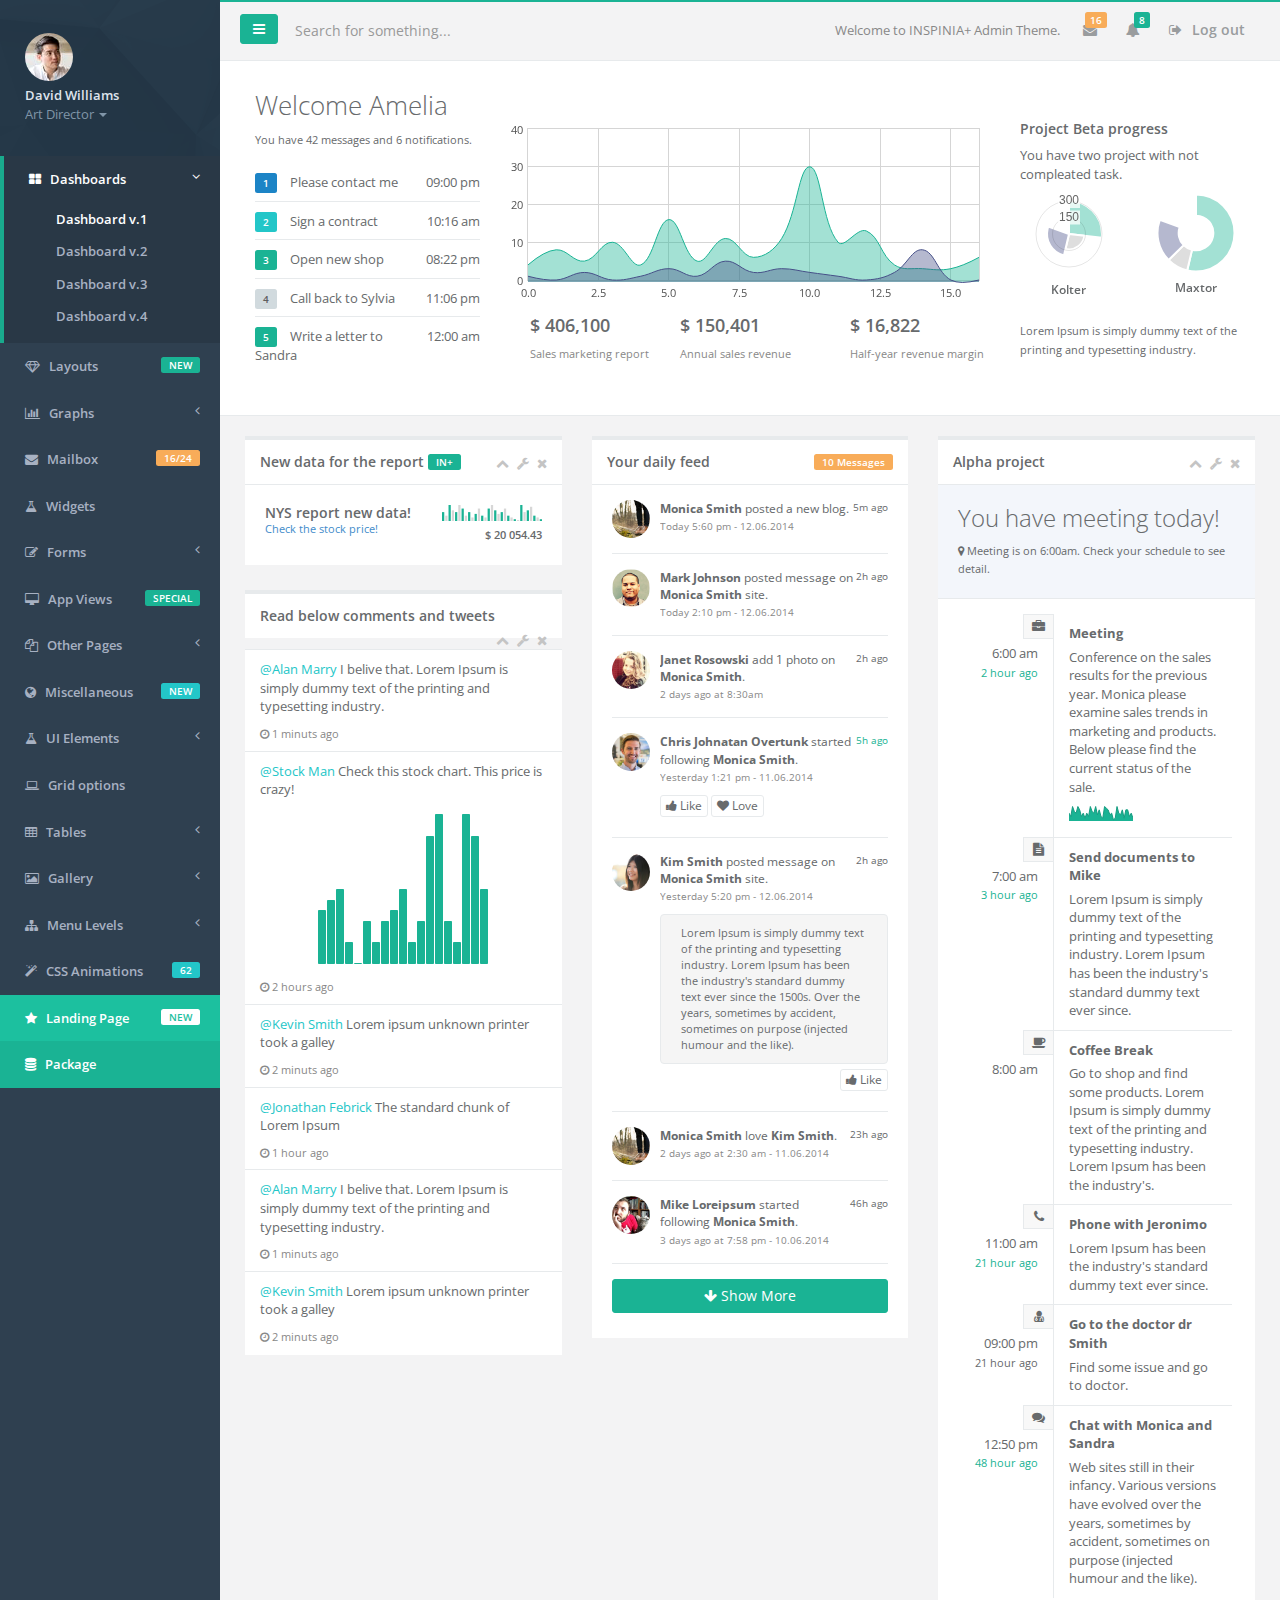
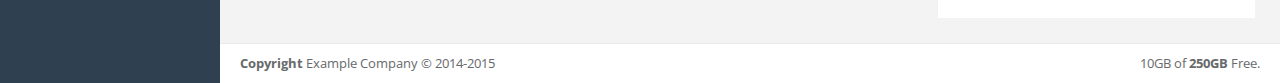
<file: Project/Project.WebUI/Content/Inspinia/Test/index.html>
﻿<!DOCTYPE html>
<html>

<head>

    <meta charset="utf-8">
    <meta name="viewport" content="width=device-width, initial-scale=1.0">

    <title>INSPINIA | Dashboard</title>

    <link href="css/bootstrap.min.css" rel="stylesheet">
    <link href="font-awesome/css/font-awesome.css" rel="stylesheet">

    <!-- Toastr style -->
    <link href="css/plugins/toastr/toastr.min.css" rel="stylesheet">

    <!-- Gritter -->
    <link href="js/plugins/gritter/jquery.gritter.css" rel="stylesheet">

    <link href="css/animate.css" rel="stylesheet">
    <link href="css/style.css" rel="stylesheet">
    <link href="css/plugins/metisMenu/metisMenu.css" rel="stylesheet" />
</head>

<body>
    <div id="wrapper">
        <nav class="navbar-default navbar-static-side" role="navigation">
            <div class="sidebar-collapse">
                <ul class="nav" id="side-menu">
                    <li class="nav-header">
                        <div class="dropdown profile-element"> <span>
                            <img alt="image" class="img-circle" src="img/profile_small.jpg" />
                             </span>
                            <a data-toggle="dropdown" class="dropdown-toggle" href="#">
                            <span class="clear"> <span class="block m-t-xs"> <strong class="font-bold">David Williams</strong>
                             </span> <span class="text-muted text-xs block">Art Director <b class="caret"></b></span> </span> </a>
                            <ul class="dropdown-menu animated fadeInRight m-t-xs">
                                <li><a href="profile.html">Profile</a></li>
                                <li><a href="contacts.html">Contacts</a></li>
                                <li><a href="mailbox.html">Mailbox</a></li>
                                <li class="divider"></li>
                                <li><a href="login.html">Logout</a></li>
                            </ul>
                        </div>
                        <div class="logo-element">
                            IN+
                        </div>
                    </li>
                    <li class="active">
                        <a href="index.html"><i class="fa fa-th-large"></i> <span class="nav-label">Dashboards</span> <span class="fa arrow"></span></a>
                        <ul class="nav nav-second-level">
                            <li class="active"><a href="index.html">Dashboard v.1</a></li>
                            <li ><a href="dashboard_2.html">Dashboard v.2</a></li>
                            <li ><a href="dashboard_3.html">Dashboard v.3</a></li>
                            <li ><a href="dashboard_4_1.html">Dashboard v.4</a></li>
                        </ul>
                    </li>
                    <li>
                        <a href="layouts.html"><i class="fa fa-diamond"></i> <span class="nav-label">Layouts</span> <span class="label label-primary pull-right">NEW</span></a>
                    </li>
                    <li>
                        <a href="#"><i class="fa fa-bar-chart-o"></i> <span class="nav-label">Graphs</span><span class="fa arrow"></span></a>
                        <ul class="nav nav-second-level">
                            <li><a href="graph_flot.html">Flot Charts</a></li>
                            <li><a href="graph_morris.html">Morris.js Charts</a></li>
                            <li><a href="graph_rickshaw.html">Rickshaw Charts</a></li>
                            <li><a href="graph_chartjs.html">Chart.js</a></li>
                            <li><a href="graph_peity.html">Peity Charts</a></li>
                            <li><a href="graph_sparkline.html">Sparkline Charts</a></li>
                        </ul>
                    </li>
                    <li>
                        <a href="mailbox.html"><i class="fa fa-envelope"></i> <span class="nav-label">Mailbox </span><span class="label label-warning pull-right">16/24</span></a>
                        <ul class="nav nav-second-level">
                            <li><a href="mailbox.html">Inbox</a></li>
                            <li><a href="mail_detail.html">Email view</a></li>
                            <li><a href="mail_compose.html">Compose email</a></li>
                            <li><a href="email_template.html">Email templates</a></li>
                        </ul>
                    </li>
                    <li>
                        <a href="widgets.html"><i class="fa fa-flask"></i> <span class="nav-label">Widgets</span> </a>
                    </li>
                    <li>
                        <a href="#"><i class="fa fa-edit"></i> <span class="nav-label">Forms</span><span class="fa arrow"></span></a>
                        <ul class="nav nav-second-level">
                            <li><a href="form_basic.html">Basic form</a></li>
                            <li><a href="form_advanced.html">Advanced Plugins</a></li>
                            <li><a href="form_wizard.html">Wizard</a></li>
                            <li><a href="form_file_upload.html">File Upload</a></li>
                            <li><a href="form_editors.html">Text Editor</a></li>
                        </ul>
                    </li>
                    <li>
                        <a href="#"><i class="fa fa-desktop"></i> <span class="nav-label">App Views</span>  <span class="pull-right label label-primary">SPECIAL</span></a>
                        <ul class="nav nav-second-level">
                            <li><a href="contacts.html">Contacts</a></li>
                            <li><a href="profile.html">Profile</a></li>
                            <li><a href="projects.html">Projects</a></li>
                            <li><a href="project_detail.html">Project detail</a></li>
                            <li><a href="file_manager.html">File manager</a></li>
                            <li><a href="calendar.html">Calendar</a></li>
                            <li><a href="faq.html">FAQ</a></li>
                            <li><a href="timeline.html">Timeline</a></li>
                            <li><a href="pin_board.html">Pin board</a></li>
                        </ul>
                    </li>
                    <li>
                        <a href="#"><i class="fa fa-files-o"></i> <span class="nav-label">Other Pages</span><span class="fa arrow"></span></a>
                        <ul class="nav nav-second-level">
                            <li><a href="search_results.html">Search results</a></li>
                            <li><a href="lockscreen.html">Lockscreen</a></li>
                            <li><a href="invoice.html">Invoice</a></li>
                            <li><a href="login.html">Login</a></li>
                            <li><a href="login_two_columns.html">Login v.2</a></li>
                            <li><a href="register.html">Register</a></li>
                            <li><a href="404.html">404 Page</a></li>
                            <li><a href="500.html">500 Page</a></li>
                            <li><a href="empty_page.html">Empty page</a></li>
                        </ul>
                    </li>
                    <li>
                        <a href="#"><i class="fa fa-globe"></i> <span class="nav-label">Miscellaneous</span><span class="label label-info pull-right">NEW</span></a>
                        <ul class="nav nav-second-level">
                            <li><a href="toastr_notifications.html">Notification</a></li>
                            <li><a href="nestable_list.html">Nestable list</a></li>
                            <li><a href="timeline_2.html">Timeline v.2</a></li>
                            <li><a href="forum_main.html">Forum view</a></li>
                            <li><a href="google_maps.html">Google maps</a></li>
                            <li><a href="code_editor.html">Code editor</a></li>
                            <li><a href="modal_window.html">Modal window</a></li>
                            <li><a href="validation.html">Validation</a></li>
                            <li><a href="tree_view.html">Tree view</a></li>
                            <li><a href="chat_view.html">Chat view</a></li>
                        </ul>
                    </li>
                    <li>
                        <a href="#"><i class="fa fa-flask"></i> <span class="nav-label">UI Elements</span><span class="fa arrow"></span></a>
                        <ul class="nav nav-second-level">
                            <li><a href="typography.html">Typography</a></li>
                            <li><a href="icons.html">Icons</a></li>
                            <li><a href="draggable_panels.html">Draggable Panels</a></li>
                            <li><a href="buttons.html">Buttons</a></li>
                            <li><a href="video.html">Video</a></li>
                            <li><a href="tabs_panels.html">Tabs & Panels</a></li>
                            <li><a href="notifications.html">Notifications & Tooltips</a></li>
                            <li><a href="badges_labels.html">Badges, Labels, Progress</a></li>
                        </ul>
                    </li>

                    <li>
                        <a href="grid_options.html"><i class="fa fa-laptop"></i> <span class="nav-label">Grid options</span></a>
                    </li>
                    <li>
                        <a href="#"><i class="fa fa-table"></i> <span class="nav-label">Tables</span><span class="fa arrow"></span></a>
                        <ul class="nav nav-second-level">
                            <li><a href="table_basic.html">Static Tables</a></li>
                            <li><a href="table_data_tables.html">Data Tables</a></li>
                            <li><a href="jq_grid.html">jqGrid</a></li>
                        </ul>
                    </li>
                    <li>
                        <a href="#"><i class="fa fa-picture-o"></i> <span class="nav-label">Gallery</span><span class="fa arrow"></span></a>
                        <ul class="nav nav-second-level">
                            <li><a href="basic_gallery.html">Lightbox Gallery</a></li>
                            <li><a href="carousel.html">Bootstrap Carusela</a></li>

                        </ul>
                    </li>
                    <li>
                        <a href="#"><i class="fa fa-sitemap"></i> <span class="nav-label">Menu Levels </span><span class="fa arrow"></span></a>
                        <ul class="nav nav-second-level">
                            <li>
                                <a href="#">Third Level <span class="fa arrow"></span></a>
                                <ul class="nav nav-third-level">
                                    <li>
                                        <a href="#">Third Level Item</a>
                                    </li>
                                    <li>
                                        <a href="#">Third Level Item</a>
                                    </li>
                                    <li>
                                        <a href="#">Third Level Item</a>
                                    </li>

                                </ul>
                            </li>
                            <li><a href="#">Second Level Item</a></li>
                            <li>
                                <a href="#">Second Level Item</a></li>
                            <li>
                                <a href="#">Second Level Item</a></li>
                        </ul>
                    </li>
                    <li>
                        <a href="css_animation.html"><i class="fa fa-magic"></i> <span class="nav-label">CSS Animations </span><span class="label label-info pull-right">62</span></a>
                    </li>
                    <li class="landing_link">
                        <a target="_blank" href="Landing_page/index.html"><i class="fa fa-star"></i> <span class="nav-label">Landing Page</span> <span class="label label-warning pull-right">NEW</span></a>
                    </li>
                    <li class="special_link">
                        <a href="package.html"><i class="fa fa-database"></i> <span class="nav-label">Package</span></a>
                    </li>
                </ul>

            </div>
        </nav>

        <div id="page-wrapper" class="gray-bg dashbard-1">
        <div class="row border-bottom">
        <nav class="navbar navbar-static-top" role="navigation" style="margin-bottom: 0">
        <div class="navbar-header">
            <a class="navbar-minimalize minimalize-styl-2 btn btn-primary " href="#"><i class="fa fa-bars"></i> </a>
            <form role="search" class="navbar-form-custom" method="post" action="search_results.html">
                <div class="form-group">
                    <input type="text" placeholder="Search for something..." class="form-control" name="top-search" id="top-search">
                </div>
            </form>
        </div>
            <ul class="nav navbar-top-links navbar-right">
                <li>
                    <span class="m-r-sm text-muted welcome-message">Welcome to INSPINIA+ Admin Theme.</span>
                </li>
                <li class="dropdown">
                    <a class="dropdown-toggle count-info" data-toggle="dropdown" href="#">
                        <i class="fa fa-envelope"></i>  <span class="label label-warning">16</span>
                    </a>
                    <ul class="dropdown-menu dropdown-messages">
                        <li>
                            <div class="dropdown-messages-box">
                                <a href="profile.html" class="pull-left">
                                    <img alt="image" class="img-circle" src="img/a7.jpg">
                                </a>
                                <div class="media-body">
                                    <small class="pull-right">46h ago</small>
                                    <strong>Mike Loreipsum</strong> started following <strong>Monica Smith</strong>. <br>
                                    <small class="text-muted">3 days ago at 7:58 pm - 10.06.2014</small>
                                </div>
                            </div>
                        </li>
                        <li class="divider"></li>
                        <li>
                            <div class="dropdown-messages-box">
                                <a href="profile.html" class="pull-left">
                                    <img alt="image" class="img-circle" src="img/a4.jpg">
                                </a>
                                <div class="media-body ">
                                    <small class="pull-right text-navy">5h ago</small>
                                    <strong>Chris Johnatan Overtunk</strong> started following <strong>Monica Smith</strong>. <br>
                                    <small class="text-muted">Yesterday 1:21 pm - 11.06.2014</small>
                                </div>
                            </div>
                        </li>
                        <li class="divider"></li>
                        <li>
                            <div class="dropdown-messages-box">
                                <a href="profile.html" class="pull-left">
                                    <img alt="image" class="img-circle" src="img/profile.jpg">
                                </a>
                                <div class="media-body ">
                                    <small class="pull-right">23h ago</small>
                                    <strong>Monica Smith</strong> love <strong>Kim Smith</strong>. <br>
                                    <small class="text-muted">2 days ago at 2:30 am - 11.06.2014</small>
                                </div>
                            </div>
                        </li>
                        <li class="divider"></li>
                        <li>
                            <div class="text-center link-block">
                                <a href="mailbox.html">
                                    <i class="fa fa-envelope"></i> <strong>Read All Messages</strong>
                                </a>
                            </div>
                        </li>
                    </ul>
                </li>
                <li class="dropdown">
                    <a class="dropdown-toggle count-info" data-toggle="dropdown" href="#">
                        <i class="fa fa-bell"></i>  <span class="label label-primary">8</span>
                    </a>
                    <ul class="dropdown-menu dropdown-alerts">
                        <li>
                            <a href="mailbox.html">
                                <div>
                                    <i class="fa fa-envelope fa-fw"></i> You have 16 messages
                                    <span class="pull-right text-muted small">4 minutes ago</span>
                                </div>
                            </a>
                        </li>
                        <li class="divider"></li>
                        <li>
                            <a href="profile.html">
                                <div>
                                    <i class="fa fa-twitter fa-fw"></i> 3 New Followers
                                    <span class="pull-right text-muted small">12 minutes ago</span>
                                </div>
                            </a>
                        </li>
                        <li class="divider"></li>
                        <li>
                            <a href="grid_options.html">
                                <div>
                                    <i class="fa fa-upload fa-fw"></i> Server Rebooted
                                    <span class="pull-right text-muted small">4 minutes ago</span>
                                </div>
                            </a>
                        </li>
                        <li class="divider"></li>
                        <li>
                            <div class="text-center link-block">
                                <a href="notifications.html">
                                    <strong>See All Alerts</strong>
                                    <i class="fa fa-angle-right"></i>
                                </a>
                            </div>
                        </li>
                    </ul>
                </li>


                <li>
                    <a href="login.html">
                        <i class="fa fa-sign-out"></i> Log out
                    </a>
                </li>
            </ul>

        </nav>
        </div>
                <div class="row  border-bottom white-bg dashboard-header">

                    <div class="col-sm-3">
                        <h2>Welcome Amelia</h2>
                        <small>You have 42 messages and 6 notifications.</small>
                        <ul class="list-group clear-list m-t">
                            <li class="list-group-item fist-item">
                                <span class="pull-right">
                                    09:00 pm
                                </span>
                                <span class="label label-success">1</span> Please contact me
                            </li>
                            <li class="list-group-item">
                                <span class="pull-right">
                                    10:16 am
                                </span>
                                <span class="label label-info">2</span> Sign a contract
                            </li>
                            <li class="list-group-item">
                                <span class="pull-right">
                                    08:22 pm
                                </span>
                                <span class="label label-primary">3</span> Open new shop
                            </li>
                            <li class="list-group-item">
                                <span class="pull-right">
                                    11:06 pm
                                </span>
                                <span class="label label-default">4</span> Call back to Sylvia
                            </li>
                            <li class="list-group-item">
                                <span class="pull-right">
                                    12:00 am
                                </span>
                                <span class="label label-primary">5</span> Write a letter to Sandra
                            </li>
                        </ul>
                    </div>
                    <div class="col-sm-6">
                        <div class="flot-chart dashboard-chart">
                            <div class="flot-chart-content" id="flot-dashboard-chart"></div>
                        </div>
                        <div class="row text-left">
                            <div class="col-xs-4">
                                <div class=" m-l-md">
                                <span class="h4 font-bold m-t block">$ 406,100</span>
                                <small class="text-muted m-b block">Sales marketing report</small>
                                </div>
                            </div>
                            <div class="col-xs-4">
                                <span class="h4 font-bold m-t block">$ 150,401</span>
                                <small class="text-muted m-b block">Annual sales revenue</small>
                            </div>
                            <div class="col-xs-4">
                                <span class="h4 font-bold m-t block">$ 16,822</span>
                                <small class="text-muted m-b block">Half-year revenue margin</small>
                            </div>

                        </div>
                    </div>
                    <div class="col-sm-3">
                        <div class="statistic-box">
                        <h4>
                            Project Beta progress
                        </h4>
                        <p>
                            You have two project with not compleated task.
                        </p>
                            <div class="row text-center">
                                <div class="col-lg-6">
                                    <canvas id="polarChart" width="80" height="80"></canvas>
                                    <h5 >Kolter</h5>
                                </div>
                                <div class="col-lg-6">
                                    <canvas id="doughnutChart" width="78" height="78"></canvas>
                                    <h5 >Maxtor</h5>
                                </div>
                            </div>
                            <div class="m-t">
                                <small>Lorem Ipsum is simply dummy text of the printing and typesetting industry.</small>
                            </div>

                        </div>
                    </div>

            </div>
        <div class="row">
            <div class="col-lg-12">
                <div class="wrapper wrapper-content">
                        <div class="row">
                        <div class="col-lg-4">
                            <div class="ibox float-e-margins">
                                <div class="ibox-title">
                                    <h5>New data for the report</h5> <span class="label label-primary">IN+</span>
                                    <div class="ibox-tools">
                                        <a class="collapse-link">
                                            <i class="fa fa-chevron-up"></i>
                                        </a>
                                        <a class="dropdown-toggle" data-toggle="dropdown" href="#">
                                            <i class="fa fa-wrench"></i>
                                        </a>
                                        <ul class="dropdown-menu dropdown-user">
                                            <li><a href="#">Config option 1</a>
                                            </li>
                                            <li><a href="#">Config option 2</a>
                                            </li>
                                        </ul>
                                        <a class="close-link">
                                            <i class="fa fa-times"></i>
                                        </a>
                                    </div>
                                </div>
                                <div class="ibox-content">
                                    <div>

                                        <div class="pull-right text-right">

                                            <span class="bar_dashboard">5,3,9,6,5,9,7,3,5,2,4,7,3,2,7,9,6,4,5,7,3,2,1,0,9,5,6,8,3,2,1</span>
                                            <br/>
                                            <small class="font-bold">$ 20 054.43</small>
                                        </div>
                                        <h4>NYS report new data!
                                            <br/>
                                            <small class="m-r"><a href="graph_flot.html"> Check the stock price! </a> </small>
                                        </h4>
                                        </div>
                                    </div>
                                </div>
                            <div class="ibox float-e-margins">
                                <div class="ibox-title">
                                    <h5>Read below comments and tweets</h5>
                                    <div class="ibox-tools">
                                        <a class="collapse-link">
                                            <i class="fa fa-chevron-up"></i>
                                        </a>
                                        <a class="dropdown-toggle" data-toggle="dropdown" href="#">
                                            <i class="fa fa-wrench"></i>
                                        </a>
                                        <ul class="dropdown-menu dropdown-user">
                                            <li><a href="#">Config option 1</a>
                                            </li>
                                            <li><a href="#">Config option 2</a>
                                            </li>
                                        </ul>
                                        <a class="close-link">
                                            <i class="fa fa-times"></i>
                                        </a>
                                    </div>
                                </div>
                                <div class="ibox-content no-padding">
                                    <ul class="list-group">
                                        <li class="list-group-item">
                                            <p><a class="text-info" href="#">@Alan Marry</a> I belive that. Lorem Ipsum is simply dummy text of the printing and typesetting industry.</p>
                                            <small class="block text-muted"><i class="fa fa-clock-o"></i> 1 minuts ago</small>
                                        </li>
                                        <li class="list-group-item">
                                            <p><a class="text-info" href="#">@Stock Man</a> Check this stock chart. This price is crazy! </p>
                                            <div class="text-center m">
                                                <span id="sparkline8"></span>
                                            </div>
                                            <small class="block text-muted"><i class="fa fa-clock-o"></i> 2 hours ago</small>
                                        </li>
                                        <li class="list-group-item">
                                            <p><a class="text-info" href="#">@Kevin Smith</a> Lorem ipsum unknown printer took a galley </p>
                                            <small class="block text-muted"><i class="fa fa-clock-o"></i> 2 minuts ago</small>
                                        </li>
                                        <li class="list-group-item ">
                                            <p><a class="text-info" href="#">@Jonathan Febrick</a> The standard chunk of Lorem Ipsum</p>
                                            <small class="block text-muted"><i class="fa fa-clock-o"></i> 1 hour ago</small>
                                        </li>
                                        <li class="list-group-item">
                                            <p><a class="text-info" href="#">@Alan Marry</a> I belive that. Lorem Ipsum is simply dummy text of the printing and typesetting industry.</p>
                                            <small class="block text-muted"><i class="fa fa-clock-o"></i> 1 minuts ago</small>
                                        </li>
                                        <li class="list-group-item">
                                            <p><a class="text-info" href="#">@Kevin Smith</a> Lorem ipsum unknown printer took a galley </p>
                                            <small class="block text-muted"><i class="fa fa-clock-o"></i> 2 minuts ago</small>
                                        </li>
                                    </ul>
                                </div>
                            </div>
                        </div>
                            <div class="col-lg-4">
                                <div class="ibox float-e-margins">
                                    <div class="ibox-title">
                                        <h5>Your daily feed</h5>
                                        <div class="ibox-tools">
                                            <span class="label label-warning-light">10 Messages</span>
                                           </div>
                                    </div>
                                    <div class="ibox-content">

                                        <div>
                                            <div class="feed-activity-list">

                                                <div class="feed-element">
                                                    <a href="profile.html" class="pull-left">
                                                        <img alt="image" class="img-circle" src="img/profile.jpg">
                                                    </a>
                                                    <div class="media-body ">
                                                        <small class="pull-right">5m ago</small>
                                                        <strong>Monica Smith</strong> posted a new blog. <br>
                                                        <small class="text-muted">Today 5:60 pm - 12.06.2014</small>

                                                    </div>
                                                </div>

                                                <div class="feed-element">
                                                    <a href="profile.html" class="pull-left">
                                                        <img alt="image" class="img-circle" src="img/a2.jpg">
                                                    </a>
                                                    <div class="media-body ">
                                                        <small class="pull-right">2h ago</small>
                                                        <strong>Mark Johnson</strong> posted message on <strong>Monica Smith</strong> site. <br>
                                                        <small class="text-muted">Today 2:10 pm - 12.06.2014</small>
                                                    </div>
                                                </div>
                                                <div class="feed-element">
                                                    <a href="profile.html" class="pull-left">
                                                        <img alt="image" class="img-circle" src="img/a3.jpg">
                                                    </a>
                                                    <div class="media-body ">
                                                        <small class="pull-right">2h ago</small>
                                                        <strong>Janet Rosowski</strong> add 1 photo on <strong>Monica Smith</strong>. <br>
                                                        <small class="text-muted">2 days ago at 8:30am</small>
                                                    </div>
                                                </div>
                                                <div class="feed-element">
                                                    <a href="profile.html" class="pull-left">
                                                        <img alt="image" class="img-circle" src="img/a4.jpg">
                                                    </a>
                                                    <div class="media-body ">
                                                        <small class="pull-right text-navy">5h ago</small>
                                                        <strong>Chris Johnatan Overtunk</strong> started following <strong>Monica Smith</strong>. <br>
                                                        <small class="text-muted">Yesterday 1:21 pm - 11.06.2014</small>
                                                        <div class="actions">
                                                            <a class="btn btn-xs btn-white"><i class="fa fa-thumbs-up"></i> Like </a>
                                                            <a class="btn btn-xs btn-white"><i class="fa fa-heart"></i> Love</a>
                                                        </div>
                                                    </div>
                                                </div>
                                                <div class="feed-element">
                                                    <a href="profile.html" class="pull-left">
                                                        <img alt="image" class="img-circle" src="img/a5.jpg">
                                                    </a>
                                                    <div class="media-body ">
                                                        <small class="pull-right">2h ago</small>
                                                        <strong>Kim Smith</strong> posted message on <strong>Monica Smith</strong> site. <br>
                                                        <small class="text-muted">Yesterday 5:20 pm - 12.06.2014</small>
                                                        <div class="well">
                                                            Lorem Ipsum is simply dummy text of the printing and typesetting industry. Lorem Ipsum has been the industry's standard dummy text ever since the 1500s.
                                                            Over the years, sometimes by accident, sometimes on purpose (injected humour and the like).
                                                        </div>
                                                        <div class="pull-right">
                                                            <a class="btn btn-xs btn-white"><i class="fa fa-thumbs-up"></i> Like </a>
                                                        </div>
                                                    </div>
                                                </div>
                                                <div class="feed-element">
                                                    <a href="profile.html" class="pull-left">
                                                        <img alt="image" class="img-circle" src="img/profile.jpg">
                                                    </a>
                                                    <div class="media-body ">
                                                        <small class="pull-right">23h ago</small>
                                                        <strong>Monica Smith</strong> love <strong>Kim Smith</strong>. <br>
                                                        <small class="text-muted">2 days ago at 2:30 am - 11.06.2014</small>
                                                    </div>
                                                </div>
                                                <div class="feed-element">
                                                    <a href="profile.html" class="pull-left">
                                                        <img alt="image" class="img-circle" src="img/a7.jpg">
                                                    </a>
                                                    <div class="media-body ">
                                                        <small class="pull-right">46h ago</small>
                                                        <strong>Mike Loreipsum</strong> started following <strong>Monica Smith</strong>. <br>
                                                        <small class="text-muted">3 days ago at 7:58 pm - 10.06.2014</small>
                                                    </div>
                                                </div>
                                            </div>

                                            <button class="btn btn-primary btn-block m-t"><i class="fa fa-arrow-down"></i> Show More</button>

                                        </div>

                                    </div>
                                </div>

                            </div>
                        <div class="col-lg-4">
                            <div class="ibox float-e-margins">
                                <div class="ibox-title">
                                    <h5>Alpha project</h5>
                                    <div class="ibox-tools">
                                        <a class="collapse-link">
                                            <i class="fa fa-chevron-up"></i>
                                        </a>
                                        <a class="dropdown-toggle" data-toggle="dropdown" href="#">
                                            <i class="fa fa-wrench"></i>
                                        </a>
                                        <ul class="dropdown-menu dropdown-user">
                                            <li><a href="#">Config option 1</a>
                                            </li>
                                            <li><a href="#">Config option 2</a>
                                            </li>
                                        </ul>
                                        <a class="close-link">
                                            <i class="fa fa-times"></i>
                                        </a>
                                    </div>
                                </div>
                                <div class="ibox-content ibox-heading">
                                    <h3>You have meeting today!</h3>
                                    <small><i class="fa fa-map-marker"></i> Meeting is on 6:00am. Check your schedule to see detail.</small>
                                </div>
                                <div class="ibox-content inspinia-timeline">

                                    <div class="timeline-item">
                                        <div class="row">
                                            <div class="col-xs-3 date">
                                                <i class="fa fa-briefcase"></i>
                                                6:00 am
                                                <br/>
                                                <small class="text-navy">2 hour ago</small>
                                            </div>
                                            <div class="col-xs-7 content no-top-border">
                                                <p class="m-b-xs"><strong>Meeting</strong></p>

                                                <p>Conference on the sales results for the previous year. Monica please examine sales trends in marketing and products. Below please find the current status of the
                                                    sale.</p>

                                                <p><span data-diameter="40" class="updating-chart">5,3,9,6,5,9,7,3,5,2,5,3,9,6,5,9,4,7,3,2,9,8,7,4,5,1,2,9,5,4,7,2,7,7,3,5,2</span></p>
                                            </div>
                                        </div>
                                    </div>
                                    <div class="timeline-item">
                                        <div class="row">
                                            <div class="col-xs-3 date">
                                                <i class="fa fa-file-text"></i>
                                                7:00 am
                                                <br/>
                                                <small class="text-navy">3 hour ago</small>
                                            </div>
                                            <div class="col-xs-7 content">
                                                <p class="m-b-xs"><strong>Send documents to Mike</strong></p>
                                                <p>Lorem Ipsum is simply dummy text of the printing and typesetting industry. Lorem Ipsum has been the industry's standard dummy text ever since.</p>
                                            </div>
                                        </div>
                                    </div>
                                    <div class="timeline-item">
                                        <div class="row">
                                            <div class="col-xs-3 date">
                                                <i class="fa fa-coffee"></i>
                                                8:00 am
                                                <br/>
                                            </div>
                                            <div class="col-xs-7 content">
                                                <p class="m-b-xs"><strong>Coffee Break</strong></p>
                                                <p>
                                                    Go to shop and find some products.
                                                    Lorem Ipsum is simply dummy text of the printing and typesetting industry. Lorem Ipsum has been the industry's.
                                                </p>
                                            </div>
                                        </div>
                                    </div>
                                    <div class="timeline-item">
                                        <div class="row">
                                            <div class="col-xs-3 date">
                                                <i class="fa fa-phone"></i>
                                                11:00 am
                                                <br/>
                                                <small class="text-navy">21 hour ago</small>
                                            </div>
                                            <div class="col-xs-7 content">
                                                <p class="m-b-xs"><strong>Phone with Jeronimo</strong></p>
                                                <p>
                                                    Lorem Ipsum has been the industry's standard dummy text ever since.
                                                </p>
                                            </div>
                                        </div>
                                    </div>
                                    <div class="timeline-item">
                                        <div class="row">
                                            <div class="col-xs-3 date">
                                                <i class="fa fa-user-md"></i>
                                                09:00 pm
                                                <br/>
                                                <small>21 hour ago</small>
                                            </div>
                                            <div class="col-xs-7 content">
                                                <p class="m-b-xs"><strong>Go to the doctor dr Smith</strong></p>
                                                <p>
                                                    Find some issue and go to doctor.
                                                </p>
                                            </div>
                                        </div>
                                    </div>
                                    <div class="timeline-item">
                                        <div class="row">
                                            <div class="col-xs-3 date">
                                                <i class="fa fa-comments"></i>
                                                12:50 pm
                                                <br/>
                                                <small class="text-navy">48 hour ago</small>
                                            </div>
                                            <div class="col-xs-7 content">
                                                <p class="m-b-xs"><strong>Chat with Monica and Sandra</strong></p>
                                                <p>
                                                    Web sites still in their infancy. Various versions have evolved over the years, sometimes by accident, sometimes on purpose (injected humour and the like).
                                                </p>
                                            </div>
                                        </div>
                                    </div>

                                </div>
                            </div>
                        </div>

                        </div>
                </div>
                <div class="footer">
                    <div class="pull-right">
                        10GB of <strong>250GB</strong> Free.
                    </div>
                    <div>
                        <strong>Copyright</strong> Example Company &copy; 2014-2015
                    </div>
                </div>
            </div>
        </div>

        </div>
    </div>

    <!-- Mainly scripts -->
    <script src="js/jquery-2.1.1.js"></script>
    <script src="js/bootstrap.min.js"></script>
    <script src="js/plugins/metisMenu/jquery.metisMenu.js"></script>
    <script src="js/plugins/slimscroll/jquery.slimscroll.min.js"></script>

    <!-- Flot -->
    <script src="js/plugins/flot/jquery.flot.js"></script>
    <script src="js/plugins/flot/jquery.flot.tooltip.min.js"></script>
    <script src="js/plugins/flot/jquery.flot.spline.js"></script>
    <script src="js/plugins/flot/jquery.flot.resize.js"></script>
    <script src="js/plugins/flot/jquery.flot.pie.js"></script>

    <!-- Peity -->
    <script src="js/plugins/peity/jquery.peity.min.js"></script>
    <script src="js/demo/peity-demo.js"></script>

    <!-- Custom and plugin javascript -->
    <script src="js/inspinia.js"></script>
    <script src="js/plugins/pace/pace.min.js"></script>

    <!-- jQuery UI -->
    <script src="js/plugins/jquery-ui/jquery-ui.min.js"></script>

    <!-- GITTER -->
    <script src="js/plugins/gritter/jquery.gritter.min.js"></script>

    <!-- Sparkline -->
    <script src="js/plugins/sparkline/jquery.sparkline.min.js"></script>

    <!-- Sparkline demo data  -->
    <script src="js/demo/sparkline-demo.js"></script>

    <!-- ChartJS-->
    <script src="js/plugins/chartJs/Chart.min.js"></script>

    <!-- Toastr -->
    <script src="js/plugins/toastr/toastr.min.js"></script>


    <script>
        $(document).ready(function() {
            setTimeout(function() {
                toastr.options = {
                    closeButton: true,
                    progressBar: true,
                    showMethod: 'slideDown',
                    timeOut: 4000
                };
                toastr.success('Responsive Admin Theme', 'Welcome to INSPINIA');

            }, 1300);


            var data1 = [
                [0,4],[1,8],[2,5],[3,10],[4,4],[5,16],[6,5],[7,11],[8,6],[9,11],[10,30],[11,10],[12,13],[13,4],[14,3],[15,3],[16,6]
            ];
            var data2 = [
                [0,1],[1,0],[2,2],[3,0],[4,1],[5,3],[6,1],[7,5],[8,2],[9,3],[10,2],[11,1],[12,0],[13,2],[14,8],[15,0],[16,0]
            ];
            $("#flot-dashboard-chart").length && $.plot($("#flot-dashboard-chart"), [
                data1, data2
            ],
                    {
                        series: {
                            lines: {
                                show: false,
                                fill: true
                            },
                            splines: {
                                show: true,
                                tension: 0.4,
                                lineWidth: 1,
                                fill: 0.4
                            },
                            points: {
                                radius: 0,
                                show: true
                            },
                            shadowSize: 2
                        },
                        grid: {
                            hoverable: true,
                            clickable: true,
                            tickColor: "#d5d5d5",
                            borderWidth: 1,
                            color: '#d5d5d5'
                        },
                        colors: ["#1ab394", "#464f88"],
                        xaxis:{
                        },
                        yaxis: {
                            ticks: 4
                        },
                        tooltip: false
                    }
            );

            var doughnutData = [
                {
                    value: 300,
                    color: "#a3e1d4",
                    highlight: "#1ab394",
                    label: "App"
                },
                {
                    value: 50,
                    color: "#dedede",
                    highlight: "#1ab394",
                    label: "Software"
                },
                {
                    value: 100,
                    color: "#b5b8cf",
                    highlight: "#1ab394",
                    label: "Laptop"
                }
            ];

            var doughnutOptions = {
                segmentShowStroke: true,
                segmentStrokeColor: "#fff",
                segmentStrokeWidth: 2,
                percentageInnerCutout: 45, // This is 0 for Pie charts
                animationSteps: 100,
                animationEasing: "easeOutBounce",
                animateRotate: true,
                animateScale: false,
            };

            var ctx = document.getElementById("doughnutChart").getContext("2d");
            var DoughnutChart = new Chart(ctx).Doughnut(doughnutData, doughnutOptions);

            var polarData = [
                {
                    value: 300,
                    color: "#a3e1d4",
                    highlight: "#1ab394",
                    label: "App"
                },
                {
                    value: 140,
                    color: "#dedede",
                    highlight: "#1ab394",
                    label: "Software"
                },
                {
                    value: 200,
                    color: "#b5b8cf",
                    highlight: "#1ab394",
                    label: "Laptop"
                }
            ];

            var polarOptions = {
                scaleShowLabelBackdrop: true,
                scaleBackdropColor: "rgba(255,255,255,0.75)",
                scaleBeginAtZero: true,
                scaleBackdropPaddingY: 1,
                scaleBackdropPaddingX: 1,
                scaleShowLine: true,
                segmentShowStroke: true,
                segmentStrokeColor: "#fff",
                segmentStrokeWidth: 2,
                animationSteps: 100,
                animationEasing: "easeOutBounce",
                animateRotate: true,
                animateScale: false,
            };
            var ctx = document.getElementById("polarChart").getContext("2d");
            var Polarchart = new Chart(ctx).PolarArea(polarData, polarOptions);

        });
    </script>
</body>
</html>
</file>
<file: Project/Project.WebUI/Content/Inspinia/Test/css/style.css>
@import url("//fonts.googleapis.com/css?family=Open+Sans:300,400,600,700&amp;lang=en");
/*
 *
 *   INSPINIA - Responsive Admin Theme
 *   Copyright 2014 Webapplayers.com
 *
*/
h1,
h2,
h3,
h4,
h5,
h6 {
  font-weight: 100;
}
h1 {
  font-size: 30px;
}
h2 {
  font-size: 24px;
}
h3 {
  font-size: 16px;
}
h4 {
  font-size: 14px;
}
h5 {
  font-size: 12px;
}
h6 {
  font-size: 10px;
}
h3,
h4,
h5 {
  margin-top: 5px;
  font-weight: 600;
}
.nav > li > a {
  color: #a7b1c2;
  font-weight: 600;
  padding: 14px 20px 14px 25px;
}
.nav.navbar-right > li > a {
  color: #999c9e;
}
.nav > li.active > a {
  color: #ffffff;
}
.navbar-default .nav > li > a:hover,
.navbar-default .nav > li > a:focus {
  background-color: #293846;
  color: white;
}
.nav .open > a,
.nav .open > a:hover,
.nav .open > a:focus {
  background: #fff;
}
.nav.navbar-top-links > li > a:hover,
.nav.navbar-top-links > li > a:focus {
  background-color: transparent;
}
.nav > li > a i {
  margin-right: 6px;
}
.navbar {
  border: 0;
}
.navbar-default {
  background-color: transparent;
  border-color: #2f4050;
}
.navbar-top-links li {
  display: inline-block;
}
.navbar-top-links li:last-child {
  margin-right: 40px;
}
.navbar-top-links li a {
  padding: 20px 10px;
  min-height: 50px;
}
.dropdown-menu {
  border: medium none;
  border-radius: 3px;
  box-shadow: 0 0 3px rgba(86, 96, 117, 0.7);
  display: none;
  float: left;
  font-size: 12px;
  left: 0;
  list-style: none outside none;
  padding: 0;
  position: absolute;
  text-shadow: none;
  top: 100%;
  z-index: 1000;
  border-radius: 2px;
}
.dropdown-menu > li > a {
  border-radius: 3px;
  color: inherit;
  line-height: 25px;
  margin: 4px;
  text-align: left;
  font-weight: normal;
}
.dropdown-menu > li > a.font-bold {
  font-weight: 600;
}
.navbar-top-links .dropdown-menu li {
  display: block;
}
.navbar-top-links .dropdown-menu li:last-child {
  margin-right: 0;
}
.navbar-top-links .dropdown-menu li a {
  padding: 3px 20px;
  min-height: 0;
}
.navbar-top-links .dropdown-menu li a div {
  white-space: normal;
}
.navbar-top-links .dropdown-messages,
.navbar-top-links .dropdown-tasks,
.navbar-top-links .dropdown-alerts {
  width: 310px;
  min-width: 0;
}
.navbar-top-links .dropdown-messages {
  margin-left: 5px;
}
.navbar-top-links .dropdown-tasks {
  margin-left: -59px;
}
.navbar-top-links .dropdown-alerts {
  margin-left: -123px;
}
.navbar-top-links .dropdown-user {
  right: 0;
  left: auto;
}
.dropdown-messages,
.dropdown-alerts {
  padding: 10px 10px 10px 10px;
}
.dropdown-messages li a,
.dropdown-alerts li a {
  font-size: 12px;
}
.dropdown-messages li em,
.dropdown-alerts li em {
  font-size: 10px;
}
.nav.navbar-top-links .dropdown-alerts a {
  font-size: 12px;
}
.nav-header {
  padding: 33px 25px;
  background: url("patterns/header-profile.png") no-repeat;
}
.pace-done .nav-header {
  transition: all 0.5s;
}
.nav > li.active {
  border-left: 4px solid #19aa8d;
  background: #293846;
}
.nav.nav-second-level > li.active {
  border: none;
}
.nav.nav-second-level.collapse[style] {
  height: auto !important;
}
.nav-header a {
  color: #DFE4ED;
}
.nav-header .text-muted {
  color: #8095a8;
}
.minimalize-styl-2 {
  padding: 4px 12px;
  margin: 14px 5px 5px 20px;
  font-size: 14px;
  float: left;
}
.navbar-form-custom {
  float: left;
  height: 50px;
  padding: 0;
  width: 200px;
  display: inline-table;
}
.navbar-form-custom .form-group {
  margin-bottom: 0;
}
.nav.navbar-top-links a {
  font-size: 14px;
}
.navbar-form-custom .form-control {
  background: none repeat scroll 0 0 rgba(0, 0, 0, 0);
  border: medium none;
  font-size: 14px;
  height: 60px;
  margin: 0;
  z-index: 2000;
}
.count-info .label {
  line-height: 12px;
  padding: 2px 5px;
  position: absolute;
  right: 6px;
  top: 12px;
}
.arrow {
  float: right;
}
.fa.arrow:before {
  content: "\f104";
}
.active > a > .fa.arrow:before {
  content: "\f107";
}
.nav-second-level li,
.nav-third-level li {
  border-bottom: none !important;
}
.nav-second-level li a {
  padding: 7px 10px 7px 10px;
  padding-left: 52px;
}
.nav-third-level li a {
  padding-left: 62px;
}
.nav-second-level li:last-child {
  margin-bottom: 10px;
}
body:not(.fixed-sidebar).mini-navbar .nav li:hover > .nav-second-level,
.mini-navbar .nav li:focus > .nav-second-level {
  display: block;
  border-radius: 0 2px 2px 0;
  min-width: 140px;
  height: auto;
}
body.mini-navbar .navbar-default .nav > li > .nav-second-level li a {
  font-size: 12px;
  border-radius: 3px;
}
.fixed-nav .slimScrollDiv #side-menu {
  padding-bottom: 60px;
}
.mini-navbar .nav-second-level li a {
  padding: 10px 10px 10px 15px;
}
.mini-navbar .nav-second-level {
  position: absolute;
  left: 70px;
  top: 0px;
  background-color: #2f4050;
  padding: 10px 10px 10px 10px;
  font-size: 12px;
}
.mini-navbar li.active .nav-second-level {
  left: 65px;
}
.navbar-default .special_link a {
  background: #1ab394;
  color: white;
}
.navbar-default .special_link a:hover {
  background: #17987e !important;
  color: white;
}
.navbar-default .special_link a span.label {
  background: #fff;
  color: #1ab394;
}
.navbar-default .landing_link a {
  background: #1cc09f;
  color: white;
}
.navbar-default .landing_link a:hover {
  background: #1ab394 !important;
  color: white;
}
.navbar-default .landing_link a span.label {
  background: #fff;
  color: #1cc09f;
}
.logo-element {
  text-align: center;
  font-size: 18px;
  font-weight: 600;
  color: white;
  display: none;
  padding: 18px 0;
}
.pace-done .navbar-static-side,
.pace-done .nav-header,
.pace-done li.active,
.pace-done #page-wrapper,
.pace-done .footer {
  -webkit-transition: all 0.5s;
  -moz-transition: all 0.5s;
  -o-transition: all 0.5s;
  transition: all 0.5s;
}
.navbar-fixed-top {
  background: #fff;
  transition-duration: 0.5s;
  border-bottom: 1px solid #e7eaec !important;
}
.navbar-fixed-top,
.navbar-static-top {
  background: #f3f3f4;
}
.fixed-nav #wrapper {
  margin-top: 60px;
}
.fixed-nav .minimalize-styl-2 {
  margin: 14px 5px 5px 15px;
}
.body-small .navbar-fixed-top {
  margin-left: 0px;
}
body.mini-navbar .navbar-static-side {
  width: 70px;
}
body.mini-navbar .profile-element,
body.mini-navbar .nav-label,
body.mini-navbar .navbar-default .nav li a span {
  display: none;
}
body:not(.fixed-sidebar).mini-navbar .nav-second-level {
  display: none;
}
body.mini-navbar .navbar-default .nav > li > a {
  font-size: 16px;
}
body.mini-navbar .logo-element {
  display: block;
}
body.mini-navbar .nav-header {
  padding: 0;
  background-color: #1ab394;
}
body.mini-navbar #page-wrapper {
  margin: 0 0 0 70px;
}
body.fixed-sidebar.mini-navbar .footer {
  margin: 0 0 0 0px;
}
body.mini-navbar #page-wrapper {
  margin: 0 0 0 70px;
}
body.fixed-sidebar .navbar-static-side {
  position: fixed;
  width: 220px;
  z-index: 101;
  height: 100%;
}
body.fixed-sidebar.mini-navbar .navbar-static-side {
  width: 0px;
}
body.fixed-sidebar.mini-navbar #page-wrapper {
  margin: 0 0 0 0px;
}
body.body-small.fixed-sidebar.mini-navbar #page-wrapper {
  margin: 0 0 0 220px;
}
body.body-small.fixed-sidebar.mini-navbar .navbar-static-side {
  width: 220px;
}
.fixed-sidebar.mini-navbar .nav li:focus > .nav-second-level {
  display: block;
  height: auto;
}
body.fixed-sidebar.mini-navbar .navbar-default .nav > li > .nav-second-level li a {
  font-size: 12px;
  border-radius: 3px;
}
.fixed-sidebar.mini-navbar .nav-second-level li a {
  padding: 10px 10px 10px 15px;
}
.fixed-sidebar.mini-navbar .nav-second-level {
  position: relative;
  padding: 0;
  font-size: 13px;
}
.fixed-sidebar.mini-navbar li.active .nav-second-level {
  left: 0px;
}
body.fixed-sidebar.mini-navbar .navbar-default .nav > li > a {
  font-size: 13px;
}
body.fixed-sidebar.mini-navbar .nav-label,
body.fixed-sidebar.mini-navbar .navbar-default .nav li a span {
  display: inline;
}
.fixed-sidebar.mini-navbar .nav-second-level li a {
  padding: 7px 10px 7px 52px;
}
.fixed-sidebar.mini-navbar .nav-second-level {
  left: 0px;
}
.top-navigation #page-wrapper {
  margin-left: 0;
}
.top-navigation .pace .pace-progress {
  left: 0;
}
.top-navigation .navbar-nav .dropdown-menu > .active > a {
  background: white;
  color: #1ab394;
  font-weight: bold;
}
.white-bg .navbar-fixed-top,
.white-bg .navbar-static-top {
  background: #fff;
}
.top-navigation .navbar {
  margin-bottom: 0;
}
.top-navigation .nav > li > a {
  padding: 15px 20px;
  color: #676a6c;
}
.top-navigation .nav > li a:hover,
.top-navigation .nav > li a:focus {
  background: #fff;
  color: #1ab394;
}
.top-navigation .nav > li.active {
  background: #fff;
  border: none;
}
.top-navigation .nav > li.active > a {
  color: #1ab394;
}
.top-navigation .navbar-right {
  margin-right: 10px;
}
.top-navigation .navbar-nav .dropdown-menu {
  box-shadow: none;
  border: 1px solid #e7eaec;
}
.top-navigation .dropdown-menu > li > a {
  margin: 0;
  padding: 7px 20px;
}
.navbar .dropdown-menu {
  margin-top: 0px;
}
.top-navigation .navbar-brand {
  background: #1ab394;
  color: #fff;
  padding: 15px 25px;
}
.top-navigation .navbar-top-links li:last-child {
  margin-right: 0;
}
.top-navigation.mini-navbar #page-wrapper,
.top-navigation.body-small.fixed-sidebar.mini-navbar #page-wrapper,
.mini-navbar .top-navigation #page-wrapper,
body-small.fixed-sidebar.mini-navbar .top-navigation #page-wrapper {
  margin: 0;
}
.top-navigation.fixed-nav #wrapper,
.fixed-nav #wrapper.top-navigation {
  margin-top: 50px;
}
.top-navigation .footer.fixed {
  margin-left: 0 !important;
}
.top-navigation .wrapper.wrapper-content {
  padding: 40px;
}
.top-navigation.body-small .wrapper.wrapper-content,
.body-small .top-navigation .wrapper.wrapper-content {
  padding: 40px 0px 40px 0px;
}
.navbar-toggle {
  background-color: #1ab394;
  color: #fff;
  padding: 6px 12px;
  font-size: 14px;
}
.top-navigation .navbar-nav .open .dropdown-menu > li > a,
.top-navigation .navbar-nav .open .dropdown-menu .dropdown-header {
  padding: 10px 15px 10px 20px;
}
@media (max-width: 768px) {
  .top-navigation .navbar-header {
    display: block;
    float: none;
  }
}
.menu-visible-lg,
.menu-visible-md {
  display: none !important;
}
@media (min-width: 1200px) {
  .menu-visible-lg {
    display: block !important;
  }
}
@media (min-width: 992px) {
  .menu-visible-md {
    display: block !important;
  }
}
@media (max-width: 767px) {
  .menu-visible-md {
    display: block !important;
  }
  .menu-visible-lg {
    display: block !important;
  }
}
.btn {
  border-radius: 3px;
}
.float-e-margins .btn {
  margin-bottom: 5px;
}
.btn-w-m {
  min-width: 120px;
}
.btn-primary.btn-outline {
  color: #1ab394;
}
.btn-success.btn-outline {
  color: #1c84c6;
}
.btn-info.btn-outline {
  color: #23c6c8;
}
.btn-warning.btn-outline {
  color: #f8ac59;
}
.btn-danger.btn-outline {
  color: #ed5565;
}
.btn-primary.btn-outline:hover,
.btn-success.btn-outline:hover,
.btn-info.btn-outline:hover,
.btn-warning.btn-outline:hover,
.btn-danger.btn-outline:hover {
  color: #fff;
}
.btn-primary {
  background-color: #1ab394;
  border-color: #1ab394;
  color: #FFFFFF;
}
.btn-primary:hover,
.btn-primary:focus,
.btn-primary:active,
.btn-primary.active,
.open .dropdown-toggle.btn-primary {
  background-color: #18a689;
  border-color: #18a689;
  color: #FFFFFF;
}
.btn-primary:active,
.btn-primary.active,
.open .dropdown-toggle.btn-primary {
  background-image: none;
}
.btn-primary.disabled,
.btn-primary.disabled:hover,
.btn-primary.disabled:focus,
.btn-primary.disabled:active,
.btn-primary.disabled.active,
.btn-primary[disabled],
.btn-primary[disabled]:hover,
.btn-primary[disabled]:focus,
.btn-primary[disabled]:active,
.btn-primary.active[disabled],
fieldset[disabled] .btn-primary,
fieldset[disabled] .btn-primary:hover,
fieldset[disabled] .btn-primary:focus,
fieldset[disabled] .btn-primary:active,
fieldset[disabled] .btn-primary.active {
  background-color: #1dc5a3;
  border-color: #1dc5a3;
}
.btn-success {
  background-color: #1c84c6;
  border-color: #1c84c6;
  color: #FFFFFF;
}
.btn-success:hover,
.btn-success:focus,
.btn-success:active,
.btn-success.active,
.open .dropdown-toggle.btn-success {
  background-color: #1a7bb9;
  border-color: #1a7bb9;
  color: #FFFFFF;
}
.btn-success:active,
.btn-success.active,
.open .dropdown-toggle.btn-success {
  background-image: none;
}
.btn-success.disabled,
.btn-success.disabled:hover,
.btn-success.disabled:focus,
.btn-success.disabled:active,
.btn-success.disabled.active,
.btn-success[disabled],
.btn-success[disabled]:hover,
.btn-success[disabled]:focus,
.btn-success[disabled]:active,
.btn-success.active[disabled],
fieldset[disabled] .btn-success,
fieldset[disabled] .btn-success:hover,
fieldset[disabled] .btn-success:focus,
fieldset[disabled] .btn-success:active,
fieldset[disabled] .btn-success.active {
  background-color: #1f90d8;
  border-color: #1f90d8;
}
.btn-info {
  background-color: #23c6c8;
  border-color: #23c6c8;
  color: #FFFFFF;
}
.btn-info:hover,
.btn-info:focus,
.btn-info:active,
.btn-info.active,
.open .dropdown-toggle.btn-info {
  background-color: #21b9bb;
  border-color: #21b9bb;
  color: #FFFFFF;
}
.btn-info:active,
.btn-info.active,
.open .dropdown-toggle.btn-info {
  background-image: none;
}
.btn-info.disabled,
.btn-info.disabled:hover,
.btn-info.disabled:focus,
.btn-info.disabled:active,
.btn-info.disabled.active,
.btn-info[disabled],
.btn-info[disabled]:hover,
.btn-info[disabled]:focus,
.btn-info[disabled]:active,
.btn-info.active[disabled],
fieldset[disabled] .btn-info,
fieldset[disabled] .btn-info:hover,
fieldset[disabled] .btn-info:focus,
fieldset[disabled] .btn-info:active,
fieldset[disabled] .btn-info.active {
  background-color: #26d7d9;
  border-color: #26d7d9;
}
.btn-default {
  background-color: #c2c2c2;
  border-color: #c2c2c2;
  color: #FFFFFF;
}
.btn-default:hover,
.btn-default:focus,
.btn-default:active,
.btn-default.active,
.open .dropdown-toggle.btn-default {
  background-color: #bababa;
  border-color: #bababa;
  color: #FFFFFF;
}
.btn-default:active,
.btn-default.active,
.open .dropdown-toggle.btn-default {
  background-image: none;
}
.btn-default.disabled,
.btn-default.disabled:hover,
.btn-default.disabled:focus,
.btn-default.disabled:active,
.btn-default.disabled.active,
.btn-default[disabled],
.btn-default[disabled]:hover,
.btn-default[disabled]:focus,
.btn-default[disabled]:active,
.btn-default.active[disabled],
fieldset[disabled] .btn-default,
fieldset[disabled] .btn-default:hover,
fieldset[disabled] .btn-default:focus,
fieldset[disabled] .btn-default:active,
fieldset[disabled] .btn-default.active {
  background-color: #cccccc;
  border-color: #cccccc;
}
.btn-warning {
  background-color: #f8ac59;
  border-color: #f8ac59;
  color: #FFFFFF;
}
.btn-warning:hover,
.btn-warning:focus,
.btn-warning:active,
.btn-warning.active,
.open .dropdown-toggle.btn-warning {
  background-color: #f7a54a;
  border-color: #f7a54a;
  color: #FFFFFF;
}
.btn-warning:active,
.btn-warning.active,
.open .dropdown-toggle.btn-warning {
  background-image: none;
}
.btn-warning.disabled,
.btn-warning.disabled:hover,
.btn-warning.disabled:focus,
.btn-warning.disabled:active,
.btn-warning.disabled.active,
.btn-warning[disabled],
.btn-warning[disabled]:hover,
.btn-warning[disabled]:focus,
.btn-warning[disabled]:active,
.btn-warning.active[disabled],
fieldset[disabled] .btn-warning,
fieldset[disabled] .btn-warning:hover,
fieldset[disabled] .btn-warning:focus,
fieldset[disabled] .btn-warning:active,
fieldset[disabled] .btn-warning.active {
  background-color: #f9b66d;
  border-color: #f9b66d;
}
.btn-danger {
  background-color: #ed5565;
  border-color: #ed5565;
  color: #FFFFFF;
}
.btn-danger:hover,
.btn-danger:focus,
.btn-danger:active,
.btn-danger.active,
.open .dropdown-toggle.btn-danger {
  background-color: #ec4758;
  border-color: #ec4758;
  color: #FFFFFF;
}
.btn-danger:active,
.btn-danger.active,
.open .dropdown-toggle.btn-danger {
  background-image: none;
}
.btn-danger.disabled,
.btn-danger.disabled:hover,
.btn-danger.disabled:focus,
.btn-danger.disabled:active,
.btn-danger.disabled.active,
.btn-danger[disabled],
.btn-danger[disabled]:hover,
.btn-danger[disabled]:focus,
.btn-danger[disabled]:active,
.btn-danger.active[disabled],
fieldset[disabled] .btn-danger,
fieldset[disabled] .btn-danger:hover,
fieldset[disabled] .btn-danger:focus,
fieldset[disabled] .btn-danger:active,
fieldset[disabled] .btn-danger.active {
  background-color: #ef6776;
  border-color: #ef6776;
}
.btn-link {
  color: inherit;
}
.btn-link:hover,
.btn-link:focus,
.btn-link:active,
.btn-link.active,
.open .dropdown-toggle.btn-link {
  color: #1c84c6;
}
.btn-link:active,
.btn-link.active,
.open .dropdown-toggle.btn-link {
  background-image: none;
}
.btn-link.disabled,
.btn-link.disabled:hover,
.btn-link.disabled:focus,
.btn-link.disabled:active,
.btn-link.disabled.active,
.btn-link[disabled],
.btn-link[disabled]:hover,
.btn-link[disabled]:focus,
.btn-link[disabled]:active,
.btn-link.active[disabled],
fieldset[disabled] .btn-link,
fieldset[disabled] .btn-link:hover,
fieldset[disabled] .btn-link:focus,
fieldset[disabled] .btn-link:active,
fieldset[disabled] .btn-link.active {
  color: #cacaca;
}
.btn-white {
  color: inherit;
  background: white;
  border: 1px solid #e7eaec;
}
.btn-white:hover,
.btn-white:focus,
.btn-white:active,
.btn-white.active,
.open .dropdown-toggle.btn-white {
  color: inherit;
  border: 1px solid #d2d2d2;
}
.btn-white:active,
.btn-white.active {
  box-shadow: 0 2px 5px rgba(0, 0, 0, 0.15) inset;
}
.btn-white:active,
.btn-white.active,
.open .dropdown-toggle.btn-white {
  background-image: none;
}
.btn-white.disabled,
.btn-white.disabled:hover,
.btn-white.disabled:focus,
.btn-white.disabled:active,
.btn-white.disabled.active,
.btn-white[disabled],
.btn-white[disabled]:hover,
.btn-white[disabled]:focus,
.btn-white[disabled]:active,
.btn-white.active[disabled],
fieldset[disabled] .btn-white,
fieldset[disabled] .btn-white:hover,
fieldset[disabled] .btn-white:focus,
fieldset[disabled] .btn-white:active,
fieldset[disabled] .btn-white.active {
  color: #cacaca;
}
.form-control,
.form-control:focus,
.has-error .form-control:focus,
.has-success .form-control:focus,
.has-warning .form-control:focus,
.navbar-collapse,
.navbar-form,
.navbar-form-custom .form-control:focus,
.navbar-form-custom .form-control:hover,
.open .btn.dropdown-toggle,
.panel,
.popover,
.progress,
.progress-bar {
  box-shadow: none;
}
.btn-outline {
  color: inherit;
  background-color: transparent;
  transition: all .5s;
}
.btn-rounded {
  border-radius: 50px;
}
.btn-large-dim {
  width: 90px;
  height: 90px;
  font-size: 42px;
}
button.dim {
  display: inline-block;
  color: #fff;
  text-decoration: none;
  text-transform: uppercase;
  text-align: center;
  padding-top: 6px;
  margin-right: 10px;
  position: relative;
  cursor: pointer;
  border-radius: 5px;
  font-weight: 600;
  margin-bottom: 20px !important;
}
button.dim:active {
  top: 3px;
}
button.btn-primary.dim {
  box-shadow: inset 0px 0px 0px #16987e, 0px 5px 0px 0px #16987e, 0px 10px 5px #999999;
}
button.btn-primary.dim:active {
  box-shadow: inset 0px 0px 0px #16987e, 0px 2px 0px 0px #16987e, 0px 5px 3px #999999;
}
button.btn-default.dim {
  box-shadow: inset 0px 0px 0px #b3b3b3, 0px 5px 0px 0px #b3b3b3, 0px 10px 5px #999999;
}
button.btn-default.dim:active {
  box-shadow: inset 0px 0px 0px #b3b3b3, 0px 2px 0px 0px #b3b3b3, 0px 5px 3px #999999;
}
button.btn-warning.dim {
  box-shadow: inset 0px 0px 0px #f79d3c, 0px 5px 0px 0px #f79d3c, 0px 10px 5px #999999;
}
button.btn-warning.dim:active {
  box-shadow: inset 0px 0px 0px #f79d3c, 0px 2px 0px 0px #f79d3c, 0px 5px 3px #999999;
}
button.btn-info.dim {
  box-shadow: inset 0px 0px 0px #1eacae, 0px 5px 0px 0px #1eacae, 0px 10px 5px #999999;
}
button.btn-info.dim:active {
  box-shadow: inset 0px 0px 0px #1eacae, 0px 2px 0px 0px #1eacae, 0px 5px 3px #999999;
}
button.btn-success.dim {
  box-shadow: inset 0px 0px 0px #1872ab, 0px 5px 0px 0px #1872ab, 0px 10px 5px #999999;
}
button.btn-success.dim:active {
  box-shadow: inset 0px 0px 0px #1872ab, 0px 2px 0px 0px #1872ab, 0px 5px 3px #999999;
}
button.btn-danger.dim {
  box-shadow: inset 0px 0px 0px #ea394c, 0px 5px 0px 0px #ea394c, 0px 10px 5px #999999;
}
button.btn-danger.dim:active {
  box-shadow: inset 0px 0px 0px #ea394c, 0px 2px 0px 0px #ea394c, 0px 5px 3px #999999;
}
button.dim:before {
  font-size: 50px;
  line-height: 1em;
  font-weight: normal;
  color: #fff;
  display: block;
  padding-top: 10px;
}
button.dim:active:before {
  top: 7px;
  font-size: 50px;
}
.label {
  background-color: #d1dade;
  color: #5e5e5e;
  font-family: 'Open Sans';
  font-size: 10px;
  font-weight: 600;
  padding: 3px 8px;
  text-shadow: none;
}
.badge {
  background-color: #d1dade;
  color: #5e5e5e;
  font-family: 'Open Sans';
  font-size: 11px;
  font-weight: 600;
  padding-bottom: 4px;
  padding-left: 6px;
  padding-right: 6px;
  text-shadow: none;
}
.label-primary,
.badge-primary {
  background-color: #1ab394;
  color: #FFFFFF;
}
.label-success,
.badge-success {
  background-color: #1c84c6;
  color: #FFFFFF;
}
.label-warning,
.badge-warning {
  background-color: #f8ac59;
  color: #FFFFFF;
}
.label-warning-light,
.badge-warning-light {
  background-color: #f8ac59;
  color: #ffffff;
}
.label-danger,
.badge-danger {
  background-color: #ed5565;
  color: #FFFFFF;
}
.label-info,
.badge-info {
  background-color: #23c6c8;
  color: #FFFFFF;
}
.label-inverse,
.badge-inverse {
  background-color: #262626;
  color: #FFFFFF;
}
.label-white,
.badge-white {
  background-color: #FFFFFF;
  color: #5E5E5E;
}
.label-white,
.badge-disable {
  background-color: #2A2E36;
  color: #8B91A0;
}
/* TOOGLE SWICH */
.onoffswitch {
  position: relative;
  width: 64px;
  -webkit-user-select: none;
  -moz-user-select: none;
  -ms-user-select: none;
}
.onoffswitch-checkbox {
  display: none;
}
.onoffswitch-label {
  display: block;
  overflow: hidden;
  cursor: pointer;
  border: 2px solid #1ab394;
  border-radius: 2px;
}
.onoffswitch-inner {
  width: 200%;
  margin-left: -100%;
  -moz-transition: margin 0.3s ease-in 0s;
  -webkit-transition: margin 0.3s ease-in 0s;
  -o-transition: margin 0.3s ease-in 0s;
  transition: margin 0.3s ease-in 0s;
}
.onoffswitch-inner:before,
.onoffswitch-inner:after {
  float: left;
  width: 50%;
  height: 20px;
  padding: 0;
  line-height: 20px;
  font-size: 12px;
  color: white;
  font-family: Trebuchet, Arial, sans-serif;
  font-weight: bold;
  -moz-box-sizing: border-box;
  -webkit-box-sizing: border-box;
  box-sizing: border-box;
}
.onoffswitch-inner:before {
  content: "ON";
  padding-left: 10px;
  background-color: #1ab394;
  color: #FFFFFF;
}
.onoffswitch-inner:after {
  content: "OFF";
  padding-right: 10px;
  background-color: #FFFFFF;
  color: #999999;
  text-align: right;
}
.onoffswitch-switch {
  width: 20px;
  margin: 0px;
  background: #FFFFFF;
  border: 2px solid #1ab394;
  border-radius: 2px;
  position: absolute;
  top: 0;
  bottom: 0;
  right: 44px;
  -moz-transition: all 0.3s ease-in 0s;
  -webkit-transition: all 0.3s ease-in 0s;
  -o-transition: all 0.3s ease-in 0s;
  transition: all 0.3s ease-in 0s;
}
.onoffswitch-checkbox:checked + .onoffswitch-label .onoffswitch-inner {
  margin-left: 0;
}
.onoffswitch-checkbox:checked + .onoffswitch-label .onoffswitch-switch {
  right: 0px;
}
/* CHOSEN PLUGIN */
.chosen-container-single .chosen-single {
  background: #ffffff;
  box-shadow: none;
  -moz-box-sizing: border-box;
  background-color: #FFFFFF;
  border: 1px solid #CBD5DD;
  border-radius: 2px;
  cursor: text;
  height: auto !important;
  margin: 0;
  min-height: 30px;
  overflow: hidden;
  padding: 4px 12px;
  position: relative;
  width: 100%;
}
.chosen-container-multi .chosen-choices li.search-choice {
  background: #f1f1f1;
  border: 1px solid #ededed;
  border-radius: 2px;
  box-shadow: none;
  color: #333333;
  cursor: default;
  line-height: 13px;
  margin: 3px 0 3px 5px;
  padding: 3px 20px 3px 5px;
  position: relative;
}
/* PAGINATIN */
.pagination > .active > a,
.pagination > .active > span,
.pagination > .active > a:hover,
.pagination > .active > span:hover,
.pagination > .active > a:focus,
.pagination > .active > span:focus {
  background-color: #f4f4f4;
  border-color: #DDDDDD;
  color: inherit;
  cursor: default;
  z-index: 2;
}
.pagination > li > a,
.pagination > li > span {
  background-color: #FFFFFF;
  border: 1px solid #DDDDDD;
  color: inherit;
  float: left;
  line-height: 1.42857;
  margin-left: -1px;
  padding: 4px 10px;
  position: relative;
  text-decoration: none;
}
/* TOOLTIPS */
.tooltip-inner {
  background-color: #2F4050;
}
.tooltip.top .tooltip-arrow {
  border-top-color: #2F4050;
}
.tooltip.right .tooltip-arrow {
  border-right-color: #2F4050;
}
.tooltip.bottom .tooltip-arrow {
  border-bottom-color: #2F4050;
}
.tooltip.left .tooltip-arrow {
  border-left-color: #2F4050;
}
/* EASY PIE CHART*/
.easypiechart {
  position: relative;
  text-align: center;
}
.easypiechart .h2 {
  margin-left: 10px;
  margin-top: 10px;
  display: inline-block;
}
.easypiechart canvas {
  top: 0;
  left: 0;
}
.easypiechart .easypie-text {
  line-height: 1;
  position: absolute;
  top: 33px;
  width: 100%;
  z-index: 1;
}
.easypiechart img {
  margin-top: -4px;
}
.jqstooltip {
  -webkit-box-sizing: content-box;
  -moz-box-sizing: content-box;
  box-sizing: content-box;
}
/* FULLCALENDAR */
.fc-state-default {
  background-color: #ffffff;
  background-image: none;
  background-repeat: repeat-x;
  box-shadow: none;
  color: #333333;
  text-shadow: none;
}
.fc-state-default {
  border: 1px solid;
}
.fc-button {
  color: inherit;
  border: 1px solid #e7eaec;
  cursor: pointer;
  display: inline-block;
  height: 1.9em;
  line-height: 1.9em;
  overflow: hidden;
  padding: 0 0.6em;
  position: relative;
  white-space: nowrap;
}
.fc-state-active {
  background-color: #1ab394;
  border-color: #1ab394;
  color: #ffffff;
}
.fc-header-title h2 {
  font-size: 16px;
  font-weight: 600;
  color: inherit;
}
.fc-content .fc-widget-header,
.fc-content .fc-widget-content {
  border-color: #e7eaec;
  font-weight: normal;
}
.fc-border-separate tbody {
  background-color: #F8F8F8;
}
.fc-state-highlight {
  background: none repeat scroll 0 0 #FCF8E3;
}
.external-event {
  padding: 5px 10px;
  border-radius: 2px;
  cursor: pointer;
  margin-bottom: 5px;
}
.fc-ltr .fc-event-hori.fc-event-end,
.fc-rtl .fc-event-hori.fc-event-start {
  border-radius: 2px;
}
.fc-event,
.fc-agenda .fc-event-time,
.fc-event a {
  padding: 4px 6px;
  background-color: #1ab394;
  /* background color */
  border-color: #1ab394;
  /* border color */
}
.fc-event-time,
.fc-event-title {
  color: #717171;
  padding: 0 1px;
}
.ui-calendar .fc-event-time,
.ui-calendar .fc-event-title {
  color: #fff;
}
/* Chat */
.chat-activity-list .chat-element {
  border-bottom: 1px solid #e7eaec;
}
.chat-element:first-child {
  margin-top: 0;
}
.chat-element {
  padding-bottom: 15px;
}
.chat-element,
.chat-element .media {
  margin-top: 15px;
}
.chat-element,
.media-body {
  overflow: hidden;
}
.media-body {
  display: block;
}
.chat-element > .pull-left {
  margin-right: 10px;
}
.chat-element img.img-circle,
.dropdown-messages-box img.img-circle {
  width: 38px;
  height: 38px;
}
.chat-element .well {
  border: 1px solid #e7eaec;
  box-shadow: none;
  margin-top: 10px;
  margin-bottom: 5px;
  padding: 10px 20px;
  font-size: 11px;
  line-height: 16px;
}
.chat-element .actions {
  margin-top: 10px;
}
.chat-element .photos {
  margin: 10px 0;
}
.right.chat-element > .pull-right {
  margin-left: 10px;
}
.chat-photo {
  max-height: 180px;
  border-radius: 4px;
  overflow: hidden;
  margin-right: 10px;
  margin-bottom: 10px;
}
.chat {
  margin: 0;
  padding: 0;
  list-style: none;
}
.chat li {
  margin-bottom: 10px;
  padding-bottom: 5px;
  border-bottom: 1px dotted #B3A9A9;
}
.chat li.left .chat-body {
  margin-left: 60px;
}
.chat li.right .chat-body {
  margin-right: 60px;
}
.chat li .chat-body p {
  margin: 0;
  color: #777777;
}
.panel .slidedown .glyphicon,
.chat .glyphicon {
  margin-right: 5px;
}
.chat-panel .panel-body {
  height: 350px;
  overflow-y: scroll;
}
/* LIST GROUP */
a.list-group-item.active,
a.list-group-item.active:hover,
a.list-group-item.active:focus {
  background-color: #1ab394;
  border-color: #1ab394;
  color: #FFFFFF;
  z-index: 2;
}
.list-group-item-heading {
  margin-top: 10px;
}
.list-group-item-text {
  margin: 0 0 10px;
  color: inherit;
  font-size: 12px;
  line-height: inherit;
}
.no-padding .list-group-item {
  border-left: none;
  border-right: none;
  border-bottom: none;
}
.no-padding .list-group-item:first-child {
  border-left: none;
  border-right: none;
  border-bottom: none;
  border-top: none;
}
.no-padding .list-group {
  margin-bottom: 0;
}
.list-group-item {
  background-color: inherit;
  border: 1px solid #e7eaec;
  display: block;
  margin-bottom: -1px;
  padding: 10px 15px;
  position: relative;
}
/* FLOT CHART  */
.flot-chart {
  display: block;
  height: 200px;
}
.widget .flot-chart.dashboard-chart {
  display: block;
  height: 120px;
  margin-top: 40px;
}
.flot-chart.dashboard-chart {
  display: block;
  height: 180px;
  margin-top: 40px;
}
.flot-chart-content {
  width: 100%;
  height: 100%;
}
.flot-chart-pie-content {
  width: 200px;
  height: 200px;
  margin: auto;
}
.jqstooltip {
  position: absolute;
  display: block;
  left: 0px;
  top: 0px;
  visibility: hidden;
  background: #2b303a;
  background-color: rgba(43, 48, 58, 0.8);
  color: white;
  text-align: left;
  white-space: nowrap;
  z-index: 10000;
  padding: 5px 5px 5px 5px;
  min-height: 22px;
  border-radius: 3px;
}
.jqsfield {
  color: white;
  text-align: left;
}
.h-200 {
  min-height: 200px;
}
.legendLabel {
  padding-left: 5px;
}
.stat-list li:first-child {
  margin-top: 0;
}
.stat-list {
  list-style: none;
  padding: 0;
  margin: 0;
}
.stat-percent {
  float: right;
}
.stat-list li {
  margin-top: 15px;
  position: relative;
}
/* DATATABLES */
table.dataTable thead .sorting,
table.dataTable thead .sorting_asc:after,
table.dataTable thead .sorting_desc,
table.dataTable thead .sorting_asc_disabled,
table.dataTable thead .sorting_desc_disabled {
  background: transparent;
}
table.dataTable thead .sorting_asc:after {
  float: right;
  font-family: fontawesome;
}
table.dataTable thead .sorting_desc:after {
  content: "\f0dd";
  float: right;
  font-family: fontawesome;
}
table.dataTable thead .sorting:after {
  content: "\f0dc";
  float: right;
  font-family: fontawesome;
  color: rgba(50, 50, 50, 0.5);
}
.dataTables_wrapper {
  padding-bottom: 30px;
}
/* CIRCLE */
.img-circle {
  border-radius: 50%;
}
.btn-circle {
  width: 30px;
  height: 30px;
  padding: 6px 0;
  border-radius: 15px;
  text-align: center;
  font-size: 12px;
  line-height: 1.428571429;
}
.btn-circle.btn-lg {
  width: 50px;
  height: 50px;
  padding: 10px 16px;
  border-radius: 25px;
  font-size: 18px;
  line-height: 1.33;
}
.btn-circle.btn-xl {
  width: 70px;
  height: 70px;
  padding: 10px 16px;
  border-radius: 35px;
  font-size: 24px;
  line-height: 1.33;
}
.show-grid [class^="col-"] {
  padding-top: 10px;
  padding-bottom: 10px;
  border: 1px solid #ddd;
  background-color: #eee !important;
}
.show-grid {
  margin: 15px 0;
}
/* ANIMATION */
.css-animation-box h1 {
  font-size: 44px;
}
.animation-efect-links a {
  padding: 4px 6px;
  font-size: 12px;
}
#animation_box {
  background-color: #f9f8f8;
  border-radius: 16px;
  width: 80%;
  margin: 0 auto;
  padding-top: 80px;
}
.animation-text-box {
  position: absolute;
  margin-top: 40px;
  left: 50%;
  margin-left: -100px;
  width: 200px;
}
.animation-text-info {
  position: absolute;
  margin-top: -60px;
  left: 50%;
  margin-left: -100px;
  width: 200px;
  font-size: 10px;
}
.animation-text-box h2 {
  font-size: 54px;
  font-weight: 600;
  margin-bottom: 5px;
}
.animation-text-box p {
  font-size: 12px;
  text-transform: uppercase;
}
/* PEACE */
.pace .pace-progress {
  background: #1ab394;
  position: fixed;
  z-index: 2000;
  top: 0px;
  left: 220px;
  height: 2px;
  -webkit-transition: width 1s;
  -moz-transition: width 1s;
  -o-transition: width 1s;
  transition: width 1s;
}
.body-small .pace .pace-progress {
  left: 0px;
}
.pace-inactive {
  display: none;
}
/* WIDGETS */
.widget {
  border-radius: 5px;
  padding: 15px 20px;
  margin-bottom: 10px;
  margin-top: 10px;
}
.widget.style1 h2 {
  font-size: 30px;
}
.widget h2,
.widget h3 {
  margin-top: 5px;
  margin-bottom: 0;
}
.widget-text-box {
  padding: 20px;
  border: 1px solid #e7eaec;
  background: #ffffff;
}
.widget-head-color-box {
  border-radius: 5px 5px 0px 0px;
  margin-top: 10px;
}
.widget .flot-chart {
  height: 100px;
}
.vertical-align div {
  display: inline-block;
  vertical-align: middle;
}
.vertical-align h2,
.vertical-align h3 {
  margin: 0;
}
.todo-list {
  list-style: none outside none;
  margin: 0;
  padding: 0;
  font-size: 14px;
}
.todo-list.small-list {
  font-size: 12px;
}
.todo-list.small-list > li {
  background: #f3f3f4;
  border-left: none;
  border-right: none;
  border-radius: 4px;
  color: inherit;
  margin-bottom: 2px;
  padding: 6px 6px 6px 12px;
}
.todo-list.small-list .btn-xs,
.todo-list.small-list .btn-group-xs > .btn {
  border-radius: 5px;
  font-size: 10px;
  line-height: 1.5;
  padding: 1px 2px 1px 5px;
}
.todo-list > li {
  background: #f3f3f4;
  border-left: 6px solid #e7eaec;
  border-right: 6px solid #e7eaec;
  border-radius: 4px;
  color: inherit;
  margin-bottom: 2px;
  padding: 10px;
}
.todo-list .handle {
  cursor: move;
  display: inline-block;
  font-size: 16px;
  margin: 0 5px;
}
.todo-list > li .label {
  font-size: 9px;
  margin-left: 10px;
}
.check-link {
  font-size: 16px;
}
.todo-completed {
  text-decoration: line-through;
}
.geo-statistic h1 {
  font-size: 36px;
  margin-bottom: 0;
}
.glyphicon.fa {
  font-family: "FontAwesome";
}
/* INPUTS */
.inline {
  display: inline-block !important;
}
.input-s-sm {
  width: 120px;
}
.input-s {
  width: 200px;
}
.input-s-lg {
  width: 250px;
}
.i-checks {
  padding-left: 0;
}
.form-control,
.single-line {
  background-color: #FFFFFF;
  background-image: none;
  border: 1px solid #e5e6e7;
  border-radius: 1px;
  color: inherit;
  display: block;
  padding: 6px 12px;
  transition: border-color 0.15s ease-in-out 0s, box-shadow 0.15s ease-in-out 0s;
  width: 100%;
  font-size: 14px;
}
.form-control:focus,
.single-line:focus {
  border-color: #1ab394;
}
.has-success .form-control {
  border-color: #1ab394;
}
.has-warning .form-control {
  border-color: #f8ac59;
}
.has-error .form-control {
  border-color: #ed5565;
}
.has-success .control-label {
  color: #1ab394;
}
.has-warning .control-label {
  color: #f8ac59;
}
.has-error .control-label {
  color: #ed5565;
}
.input-group-addon {
  background-color: #fff;
  border: 1px solid #E5E6E7;
  border-radius: 1px;
  color: inherit;
  font-size: 14px;
  font-weight: 400;
  line-height: 1;
  padding: 6px 12px;
  text-align: center;
}
.spinner-buttons.input-group-btn .btn-xs {
  line-height: 1.13;
}
.spinner-buttons.input-group-btn {
  width: 20%;
}
.noUi-connect {
  background: none repeat scroll 0 0 #1ab394;
  box-shadow: none;
}
.slider_red .noUi-connect {
  background: none repeat scroll 0 0 #ed5565;
  box-shadow: none;
}
/* UI Sortable */
.ui-sortable .ibox-title {
  cursor: move;
}
.ui-sortable-placeholder {
  border: 1px dashed #cecece !important;
  visibility: visible !important;
  background: #e7eaec;
}
.ibox.ui-sortable-placeholder {
  margin: 0px 0px 23px !important;
}
/* SWITCHES */
.onoffswitch {
  position: relative;
  width: 54px;
  -webkit-user-select: none;
  -moz-user-select: none;
  -ms-user-select: none;
}
.onoffswitch-checkbox {
  display: none;
}
.onoffswitch-label {
  display: block;
  overflow: hidden;
  cursor: pointer;
  border: 2px solid #1AB394;
  border-radius: 3px;
}
.onoffswitch-inner {
  display: block;
  width: 200%;
  margin-left: -100%;
  -moz-transition: margin 0.3s ease-in 0s;
  -webkit-transition: margin 0.3s ease-in 0s;
  -o-transition: margin 0.3s ease-in 0s;
  transition: margin 0.3s ease-in 0s;
}
.onoffswitch-inner:before,
.onoffswitch-inner:after {
  display: block;
  float: left;
  width: 50%;
  height: 16px;
  padding: 0;
  line-height: 16px;
  font-size: 10px;
  color: white;
  font-family: Trebuchet, Arial, sans-serif;
  font-weight: bold;
  -moz-box-sizing: border-box;
  -webkit-box-sizing: border-box;
  box-sizing: border-box;
}
.onoffswitch-inner:before {
  content: "ON";
  padding-left: 7px;
  background-color: #1AB394;
  color: #FFFFFF;
}
.onoffswitch-inner:after {
  content: "OFF";
  padding-right: 7px;
  background-color: #FFFFFF;
  color: #919191;
  text-align: right;
}
.onoffswitch-switch {
  display: block;
  width: 18px;
  margin: 0px;
  background: #FFFFFF;
  border: 2px solid #1AB394;
  border-radius: 3px;
  position: absolute;
  top: 0;
  bottom: 0;
  right: 36px;
  -moz-transition: all 0.3s ease-in 0s;
  -webkit-transition: all 0.3s ease-in 0s;
  -o-transition: all 0.3s ease-in 0s;
  transition: all 0.3s ease-in 0s;
}
.onoffswitch-checkbox:checked + .onoffswitch-label .onoffswitch-inner {
  margin-left: 0;
}
.onoffswitch-checkbox:checked + .onoffswitch-label .onoffswitch-switch {
  right: 0px;
}
/* jqGrid */
.ui-jqgrid {
  -moz-box-sizing: content-box;
}
.ui-jqgrid-btable {
  border-collapse: separate;
}
.ui-jqgrid-htable {
  border-collapse: separate;
}
.ui-jqgrid-titlebar {
  height: 40px;
  line-height: 15px;
  color: #676a6c;
  background-color: #F9F9F9;
  text-shadow: 0 1px 0 rgba(255, 255, 255, 0.5);
}
.ui-jqgrid .ui-jqgrid-title {
  float: left;
  margin: 1.1em 1em 0.2em;
}
.ui-jqgrid .ui-jqgrid-titlebar {
  position: relative;
  border-left: 0px solid;
  border-right: 0px solid;
  border-top: 0px solid;
}
.ui-widget-header {
  background: none;
  background-image: none;
  background-color: #f5f5f6;
  text-transform: uppercase;
  border-top-left-radius: 0px;
  border-top-right-radius: 0px;
}
.ui-jqgrid tr.ui-row-ltr td {
  border-right-color: inherit;
  border-right-style: solid;
  border-right-width: 1px;
  text-align: left;
  border-color: #DDDDDD;
  background-color: inherit;
}
.ui-search-toolbar input[type="text"] {
  font-size: 12px;
  height: 15px;
  border: 1px solid #CCCCCC;
  border-radius: 0px;
}
.ui-state-default,
.ui-widget-content .ui-state-default,
.ui-widget-header .ui-state-default {
  background: #F9F9F9;
  border: 1px solid #DDDDDD;
  line-height: 15px;
  font-weight: bold;
  color: #676a6c;
  text-shadow: 0 1px 0 rgba(255, 255, 255, 0.5);
}
.ui-widget-content {
  box-sizing: content-box;
}
.ui-icon-triangle-1-n {
  background-position: 1px -16px;
}
.ui-jqgrid tr.ui-search-toolbar th {
  border-top-width: 0px !important;
  border-top-color: inherit !important;
  border-top-style: ridge !important;
}
.ui-state-hover,
.ui-widget-content .ui-state-hover,
.ui-state-focus,
.ui-widget-content .ui-state-focus,
.ui-widget-header .ui-state-focus {
  background: #f5f5f5;
  border-collapse: separate;
}
.ui-state-highlight,
.ui-widget-content .ui-state-highlight,
.ui-widget-header .ui-state-highlight {
  background: #f2fbff;
}
.ui-state-active,
.ui-widget-content .ui-state-active,
.ui-widget-header .ui-state-active {
  border: 1px solid #dddddd;
  background: #ffffff;
  font-weight: normal;
  color: #212121;
}
.ui-jqgrid .ui-pg-input {
  font-size: inherit;
  width: 50px;
  border: 1px solid #CCCCCC;
  height: 15px;
}
.ui-jqgrid .ui-pg-selbox {
  display: block;
  font-size: 1em;
  height: 25px;
  line-height: 18px;
  margin: 0;
  width: auto;
}
.ui-jqgrid .ui-pager-control {
  position: relative;
}
.ui-jqgrid .ui-jqgrid-pager {
  height: 32px;
  position: relative;
}
.ui-pg-table .navtable .ui-corner-all {
  border-radius: 0px;
}
.ui-jqgrid .ui-pg-button:hover {
  padding: 1px;
  border: 0px;
}
.ui-jqgrid .loading {
  position: absolute;
  top: 45%;
  left: 45%;
  width: auto;
  height: auto;
  z-index: 101;
  padding: 6px;
  margin: 5px;
  text-align: center;
  font-weight: bold;
  display: none;
  border-width: 2px !important;
  font-size: 11px;
}
.ui-jqgrid .form-control {
  height: 10px;
  width: auto;
  display: inline;
  padding: 10px 12px;
}
.ui-jqgrid-pager {
  height: 32px;
}
.ui-corner-all,
.ui-corner-top,
.ui-corner-left,
.ui-corner-tl {
  border-top-left-radius: 0;
}
.ui-corner-all,
.ui-corner-top,
.ui-corner-right,
.ui-corner-tr {
  border-top-right-radius: 0;
}
.ui-corner-all,
.ui-corner-bottom,
.ui-corner-left,
.ui-corner-bl {
  border-bottom-left-radius: 0;
}
.ui-corner-all,
.ui-corner-bottom,
.ui-corner-right,
.ui-corner-br {
  border-bottom-right-radius: 0;
}
.ui-widget-content {
  border: 1px solid #ddd;
}
.ui-jqgrid .ui-jqgrid-titlebar {
  padding: 0;
}
.ui-jqgrid .ui-jqgrid-titlebar {
  border-bottom: 1px solid #ddd;
}
.ui-jqgrid tr.jqgrow td {
  padding: 6px;
}
.ui-jqdialog .ui-jqdialog-titlebar {
  padding: 10px 10px;
}
.ui-jqdialog .ui-jqdialog-title {
  float: none !important;
}
.ui-jqdialog > .ui-resizable-se {
  position: absolute;
}
/* Nestable list */
.dd {
  position: relative;
  display: block;
  margin: 0;
  padding: 0;
  list-style: none;
  font-size: 13px;
  line-height: 20px;
}
.dd-list {
  display: block;
  position: relative;
  margin: 0;
  padding: 0;
  list-style: none;
}
.dd-list .dd-list {
  padding-left: 30px;
}
.dd-collapsed .dd-list {
  display: none;
}
.dd-item,
.dd-empty,
.dd-placeholder {
  display: block;
  position: relative;
  margin: 0;
  padding: 0;
  min-height: 20px;
  font-size: 13px;
  line-height: 20px;
}
.dd-handle {
  display: block;
  margin: 5px 0;
  padding: 5px 10px;
  color: #333;
  text-decoration: none;
  border: 1px solid #e7eaec;
  background: #f5f5f5;
  -webkit-border-radius: 3px;
  border-radius: 3px;
  box-sizing: border-box;
  -moz-box-sizing: border-box;
}
.dd-handle span {
  font-weight: bold;
}
.dd-handle:hover {
  background: #f0f0f0;
  cursor: pointer;
  font-weight: bold;
}
.dd-item > button {
  display: block;
  position: relative;
  cursor: pointer;
  float: left;
  width: 25px;
  height: 20px;
  margin: 5px 0;
  padding: 0;
  text-indent: 100%;
  white-space: nowrap;
  overflow: hidden;
  border: 0;
  background: transparent;
  font-size: 12px;
  line-height: 1;
  text-align: center;
  font-weight: bold;
}
.dd-item > button:before {
  content: '+';
  display: block;
  position: absolute;
  width: 100%;
  text-align: center;
  text-indent: 0;
}
.dd-item > button[data-action="collapse"]:before {
  content: '-';
}
#nestable2 .dd-item > button {
  font-family: FontAwesome;
  height: 34px;
  width: 33px;
  color: #c1c1c1;
}
#nestable2 .dd-item > button:before {
  content: "\f067";
}
#nestable2 .dd-item > button[data-action="collapse"]:before {
  content: "\f068";
}
.dd-placeholder,
.dd-empty {
  margin: 5px 0;
  padding: 0;
  min-height: 30px;
  background: #f2fbff;
  border: 1px dashed #b6bcbf;
  box-sizing: border-box;
  -moz-box-sizing: border-box;
}
.dd-empty {
  border: 1px dashed #bbb;
  min-height: 100px;
  background-color: #e5e5e5;
  background-image: -webkit-linear-gradient(45deg, #ffffff 25%, transparent 25%, transparent 75%, #ffffff 75%, #ffffff), -webkit-linear-gradient(45deg, #ffffff 25%, transparent 25%, transparent 75%, #ffffff 75%, #ffffff);
  background-image: -moz-linear-gradient(45deg, #ffffff 25%, transparent 25%, transparent 75%, #ffffff 75%, #ffffff), -moz-linear-gradient(45deg, #ffffff 25%, transparent 25%, transparent 75%, #ffffff 75%, #ffffff);
  background-image: linear-gradient(45deg, #ffffff 25%, transparent 25%, transparent 75%, #ffffff 75%, #ffffff), linear-gradient(45deg, #ffffff 25%, transparent 25%, transparent 75%, #ffffff 75%, #ffffff);
  background-size: 60px 60px;
  background-position: 0 0, 30px 30px;
}
.dd-dragel {
  position: absolute;
  z-index: 9999;
  pointer-events: none;
}
.dd-dragel > .dd-item .dd-handle {
  margin-top: 0;
}
.dd-dragel .dd-handle {
  -webkit-box-shadow: 2px 4px 6px 0 rgba(0, 0, 0, 0.1);
  box-shadow: 2px 4px 6px 0 rgba(0, 0, 0, 0.1);
}
/**
* Nestable Extras
*/
.nestable-lists {
  display: block;
  clear: both;
  padding: 30px 0;
  width: 100%;
  border: 0;
  border-top: 2px solid #ddd;
  border-bottom: 2px solid #ddd;
}
#nestable-menu {
  padding: 0;
  margin: 10px 0 20px 0;
}
#nestable-output,
#nestable2-output {
  width: 100%;
  font-size: 0.75em;
  line-height: 1.333333em;
  font-family: open sans, lucida grande, lucida sans unicode, helvetica, arial, sans-serif;
  padding: 5px;
  box-sizing: border-box;
  -moz-box-sizing: border-box;
}
#nestable2 .dd-handle {
  color: inherit;
  border: 1px dashed #e7eaec;
  background: #f3f3f4;
  padding: 10px;
}
#nestable2 .dd-handle:hover {
  /*background: #bbb;*/
}
#nestable2 span.label {
  margin-right: 10px;
}
#nestable-output,
#nestable2-output {
  font-size: 12px;
  padding: 25px;
  box-sizing: border-box;
  -moz-box-sizing: border-box;
}
/* CodeMirror */
.CodeMirror {
  border: 1px solid #eee;
  height: auto;
}
.CodeMirror-scroll {
  overflow-y: hidden;
  overflow-x: auto;
}
/* Google Maps */
.google-map {
  height: 300px;
}
/* Validation */
label.error {
  color: #cc5965;
  display: inline-block;
  margin-left: 5px;
}
.form-control.error {
  border: 1px dotted #cc5965;
}
/* ngGrid */
.gridStyle {
  border: 1px solid #d4d4d4;
  width: 100%;
  height: 400px;
}
.gridStyle2 {
  border: 1px solid #d4d4d4;
  width: 500px;
  height: 300px;
}
.ngH eaderCell {
  border-right: none;
  border-bottom: 1px solid #e7eaec;
}
.ngCell {
  border-right: none;
}
.ngTopPanel {
  background: #F5F5F6;
}
.ngRow.even {
  background: #f9f9f9;
}
.ngRow.selected {
  background: #EBF2F1;
}
.ngRow {
  border-bottom: 1px solid #e7eaec;
}
.ngCell {
  background-color: transparent;
}
.ngHeaderCell {
  border-right: none;
}
/* Toastr custom style */
#toast-container > .toast {
  background-image: none !important;
}
#toast-container > .toast:before {
  position: fixed;
  font-family: FontAwesome;
  font-size: 24px;
  line-height: 24px;
  float: left;
  color: #FFF;
  padding-right: 0.5em;
  margin: auto 0.5em auto -1.5em;
}
#toast-container > .toast-warning:before {
  content: "\f003";
}
#toast-container > .toast-error:before {
  content: "\f001";
}
#toast-container > .toast-info:before {
  content: "\f005";
}
#toast-container > .toast-success:before {
  content: "\f00C";
}
#toast-container > div {
  -moz-box-shadow: 0 0 3px #999;
  -webkit-box-shadow: 0 0 3px #999;
  box-shadow: 0 0 3px #999;
  opacity: .9;
  -ms-filter: alpha(opacity=90);
  filter: alpha(opacity=90);
}
#toast-container > :hover {
  -moz-box-shadow: 0 0 4px #999;
  -webkit-box-shadow: 0 0 4px #999;
  box-shadow: 0 0 4px #999;
  opacity: 1;
  -ms-filter: alpha(opacity=100);
  filter: alpha(opacity=100);
  cursor: pointer;
}
.toast {
  background-color: #1ab394;
}
.toast-success {
  background-color: #1ab394;
}
.toast-error {
  background-color: #ed5565;
}
.toast-info {
  background-color: #23c6c8;
}
.toast-warning {
  background-color: #f8ac59;
}
.toast-top-full-width {
  margin-top: 20px;
}
.toast-bottom-full-width {
  margin-bottom: 20px;
}
/* Notifie */
.cg-notify-message.inspinia-notify {
  background: #fff;
  padding: 0;
  box-shadow: 0 0 1px rgba(0, 0, 0, 0.1), 0 2px 4px rgba(0, 0, 0, 0.2);
  -webkit-box-shadow: 0 0 1 px rgba(0, 0, 0, 0.1), 0 2 px 4 px rgba(0, 0, 0, 0.2);
  -moz-box-shadow: 0 0 1 px rgba(0, 0, 0, 0.1), 0 2 px 4 px rgba(0, 0, 0, 0.2);
  border: none ;
  margin-top: 30px;
  color: inherit;
}
.inspinia-notify.alert-warning {
  border-left: 6px solid #f8ac59;
}
.inspinia-notify.alert-success {
  border-left: 6px solid #1c84c6;
}
.inspinia-notify.alert-danger {
  border-left: 6px solid #ed5565;
}
.inspinia-notify.alert-info {
  border-left: 6px solid #1ab394;
}
/* Image cropper style */
.img-container,
.img-preview {
  overflow: hidden;
  text-align: center;
  width: 100%;
}
.img-preview-sm {
  height: 130px;
  width: 200px;
}
/* Forum styles  */
.forum-post-container .media {
  margin: 10px 10px 10px 10px;
  padding: 20px 10px 20px 10px;
  border-bottom: 1px solid #f1f1f1;
}
.forum-avatar {
  float: left;
  margin-right: 20px;
  text-align: center;
  width: 110px;
}
.forum-avatar .img-circle {
  height: 48px;
  width: 48px;
}
.author-info {
  color: #676a6c;
  font-size: 11px;
  margin-top: 5px;
  text-align: center;
}
.forum-post-info {
  padding: 9px 12px 6px 12px;
  background: #f9f9f9;
  border: 1px solid #f1f1f1;
}
.media-body > .media {
  background: #f9f9f9;
  border-radius: 3px;
  border: 1px solid #f1f1f1;
}
.forum-post-container .media-body .photos {
  margin: 10px 0;
}
.forum-photo {
  max-width: 140px;
  border-radius: 3px;
}
.media-body > .media .forum-avatar {
  width: 70px;
  margin-right: 10px;
}
.media-body > .media .forum-avatar .img-circle {
  height: 38px;
  width: 38px;
}
.mid-icon {
  font-size: 66px;
}
.forum-item {
  margin: 10px 0;
  padding: 10px 0 20px;
  border-bottom: 1px solid #f1f1f1;
}
.views-number {
  font-size: 24px;
  line-height: 18px;
  font-weight: 400;
}
.forum-container,
.forum-post-container {
  padding: 30px !important;
}
.forum-item small {
  color: #999;
}
.forum-item .forum-sub-title {
  color: #999;
  margin-left: 50px;
}
.forum-title {
  margin: 15px 0 15px 0;
}
.forum-info {
  text-align: center;
}
.forum-desc {
  color: #999;
}
.forum-icon {
  float: left;
  width: 30px;
  margin-right: 20px;
  text-align: center;
}
a.forum-item-title {
  color: inherit;
  display: block;
  font-size: 18px;
  font-weight: 600;
}
a.forum-item-title:hover {
  color: inherit;
}
.forum-icon .fa {
  font-size: 30px;
  margin-top: 8px;
  color: #9b9b9b;
}
.forum-item.active .fa {
  color: #1ab394;
}
.forum-item.active a.forum-item-title {
  color: #1ab394;
}
@media (max-width: 992px) {
  .forum-info {
    margin: 15px 0 10px 0px;
    /* Comment this is you want to show forum info in small devices */
    display: none;
  }
  .forum-desc {
    float: none !important;
  }
}
/* New Timeline style */
.vertical-container {
  /* this class is used to give a max-width to the element it is applied to, and center it horizontally when it reaches that max-width */
  width: 90%;
  max-width: 1170px;
  margin: 0 auto;
}
.vertical-container::after {
  /* clearfix */
  content: '';
  display: table;
  clear: both;
}
#vertical-timeline {
  position: relative;
  padding: 0;
  margin-top: 2em;
  margin-bottom: 2em;
}
#vertical-timeline::before {
  content: '';
  position: absolute;
  top: 0;
  left: 18px;
  height: 100%;
  width: 4px;
  background: #f1f1f1;
}
.vertical-timeline-content .btn {
  float: right;
}
#vertical-timeline.light-timeline:before {
  background: #e7eaec;
}
.dark-timeline .vertical-timeline-content:before {
  border-color: transparent #f5f5f5 transparent transparent ;
}
.dark-timeline.center-orientation .vertical-timeline-content:before {
  border-color: transparent  transparent transparent #f5f5f5;
}
.dark-timeline .vertical-timeline-block:nth-child(2n) .vertical-timeline-content:before,
.dark-timeline.center-orientation .vertical-timeline-block:nth-child(2n) .vertical-timeline-content:before {
  border-color: transparent #f5f5f5 transparent transparent;
}
.dark-timeline .vertical-timeline-content,
.dark-timeline.center-orientation .vertical-timeline-content {
  background: #f5f5f5;
}
@media only screen and (min-width: 1170px) {
  #vertical-timeline.center-orientation {
    margin-top: 3em;
    margin-bottom: 3em;
  }
  #vertical-timeline.center-orientation:before {
    left: 50%;
    margin-left: -2px;
  }
}
@media only screen and (max-width: 1170px) {
  .center-orientation.dark-timeline .vertical-timeline-content:before {
    border-color: transparent #f5f5f5 transparent transparent;
  }
}
.vertical-timeline-block {
  position: relative;
  margin: 2em 0;
}
.vertical-timeline-block:after {
  content: "";
  display: table;
  clear: both;
}
.vertical-timeline-block:first-child {
  margin-top: 0;
}
.vertical-timeline-block:last-child {
  margin-bottom: 0;
}
@media only screen and (min-width: 1170px) {
  .center-orientation .vertical-timeline-block {
    margin: 4em 0;
  }
  .center-orientation .vertical-timeline-block:first-child {
    margin-top: 0;
  }
  .center-orientation .vertical-timeline-block:last-child {
    margin-bottom: 0;
  }
}
.vertical-timeline-icon {
  position: absolute;
  top: 0;
  left: 0;
  width: 40px;
  height: 40px;
  border-radius: 50%;
  font-size: 16px;
  border: 3px solid #f1f1f1;
  text-align: center;
}
.vertical-timeline-icon i {
  display: block;
  width: 24px;
  height: 24px;
  position: relative;
  left: 50%;
  top: 50%;
  margin-left: -12px;
  margin-top: -9px;
}
@media only screen and (min-width: 1170px) {
  .center-orientation .vertical-timeline-icon {
    width: 50px;
    height: 50px;
    left: 50%;
    margin-left: -25px;
    -webkit-transform: translateZ(0);
    -webkit-backface-visibility: hidden;
    font-size: 19px;
  }
  .center-orientation .vertical-timeline-icon i {
    margin-left: -12px;
    margin-top: -10px;
  }
  .center-orientation .cssanimations .vertical-timeline-icon.is-hidden {
    visibility: hidden;
  }
}
.vertical-timeline-content {
  position: relative;
  margin-left: 60px;
  background: white;
  border-radius: 0.25em;
  padding: 1em;
}
.vertical-timeline-content:after {
  content: "";
  display: table;
  clear: both;
}
.vertical-timeline-content h2 {
  font-weight: 400;
  margin-top: 4px;
}
.vertical-timeline-content p {
  margin: 1em 0;
  line-height: 1.6;
}
.vertical-timeline-content .vertical-date {
  float: left;
  font-weight: 500;
}
.vertical-date small {
  color: #1ab394;
  font-weight: 400;
}
.vertical-timeline-content::before {
  content: '';
  position: absolute;
  top: 16px;
  right: 100%;
  height: 0;
  width: 0;
  border: 7px solid transparent;
  border-right: 7px solid white;
}
@media only screen and (min-width: 768px) {
  .vertical-timeline-content h2 {
    font-size: 18px;
  }
  .vertical-timeline-content p {
    font-size: 13px;
  }
}
@media only screen and (min-width: 1170px) {
  .center-orientation .vertical-timeline-content {
    margin-left: 0;
    padding: 1.6em;
    width: 45%;
  }
  .center-orientation .vertical-timeline-content::before {
    top: 24px;
    left: 100%;
    border-color: transparent;
    border-left-color: white;
  }
  .center-orientation .vertical-timeline-content .btn {
    float: left;
  }
  .center-orientation .vertical-timeline-content .vertical-date {
    position: absolute;
    width: 100%;
    left: 122%;
    top: 2px;
    font-size: 14px;
  }
  .center-orientation .vertical-timeline-block:nth-child(even) .vertical-timeline-content {
    float: right;
  }
  .center-orientation .vertical-timeline-block:nth-child(even) .vertical-timeline-content::before {
    top: 24px;
    left: auto;
    right: 100%;
    border-color: transparent;
    border-right-color: white;
  }
  .center-orientation .vertical-timeline-block:nth-child(even) .vertical-timeline-content .btn {
    float: right;
  }
  .center-orientation .vertical-timeline-block:nth-child(even) .vertical-timeline-content .vertical-date {
    left: auto;
    right: 122%;
    text-align: right;
  }
  .center-orientation .cssanimations .vertical-timeline-content.is-hidden {
    visibility: hidden;
  }
}
.sidebard-panel {
  width: 220px;
  background: #ebebed;
  padding: 10px 20px;
  position: absolute;
  right: 0;
}
.sidebard-panel .feed-element img.img-circle {
  width: 32px;
  height: 32px;
}
.sidebard-panel .feed-element,
.media-body,
.sidebard-panel p {
  font-size: 12px;
}
.sidebard-panel .feed-element {
  margin-top: 20px;
  padding-bottom: 0;
}
.sidebard-panel .list-group {
  margin-bottom: 10px;
}
.sidebard-panel .list-group .list-group-item {
  padding: 5px 0;
  font-size: 12px;
  border: 0;
}
.sidebar-content .wrapper,
.wrapper.sidebar-content {
  padding-right: 230px !important;
}
.body-small .sidebar-content .wrapper,
.body-small .wrapper.sidebar-content {
  padding-right: 20px !important;
}
body {
  font-family: "open sans", "Helvetica Neue", Helvetica, Arial, sans-serif;
  background-color: #2f4050;
  font-size: 13px;
  color: #676a6c;
  overflow-x: hidden;
}
body.boxed-layout {
  background: url('patterns/shattered.png');
}
body.boxed-layout #wrapper {
  background-color: #2f4050;
  max-width: 1200px;
  margin: 0 auto;
  -webkit-box-shadow: 0px 0px 5px 0px rgba(0, 0, 0, 0.75);
  -moz-box-shadow: 0px 0px 5px 0px rgba(0, 0, 0, 0.75);
  box-shadow: 0px 0px 5px 0px rgba(0, 0, 0, 0.75);
}
.top-navigation.boxed-layout #wrapper,
.boxed-layout #wrapper.top-navigation {
  max-width: 1300px !important;
}
.block {
  display: block;
}
.clear {
  display: block;
  overflow: hidden;
}
a {
  cursor: pointer;
}
a:hover,
a:focus {
  text-decoration: none;
}
.border-bottom {
  border-bottom: 1px solid #e7eaec !important;
}
.font-bold {
  font-weight: 600;
}
.font-noraml {
  font-weight: 400;
}
.text-uppercase {
  text-transform: uppercase;
}
.b-r {
  border-right: 1px solid #e7eaec;
}
.hr-line-dashed {
  border-top: 1px dashed #e7eaec;
  color: #ffffff;
  background-color: #ffffff;
  height: 1px;
  margin: 20px 0;
}
.hr-line-solid {
  border-bottom: 1px solid #e7eaec;
  background-color: rgba(0, 0, 0, 0);
  border-style: solid !important;
  margin-top: 15px;
  margin-bottom: 15px;
}
video {
  width: 100%    !important;
  height: auto   !important;
}
/* GALLERY */
.gallery > .row > div {
  margin-bottom: 15px;
}
.fancybox img {
  margin-bottom: 5px;
  /* Only for demo */
  width: 24%;
}
/* Summernote text editor  */
.note-editor {
  height: auto;
  min-height: 300px;
}
/* MODAL */
.modal-content {
  background-clip: padding-box;
  background-color: #FFFFFF;
  border: 1px solid rgba(0, 0, 0, 0);
  border-radius: 4px;
  box-shadow: 0 1px 3px rgba(0, 0, 0, 0.3);
  outline: 0 none;
  position: relative;
}
.modal-dialog {
  z-index: 1200;
}
.modal-body {
  padding: 20px 30px 30px 30px;
}
.inmodal .modal-body {
  background: #f8fafb;
}
.inmodal .modal-header {
  padding: 30px 15px;
  text-align: center;
}
.animated.modal.fade .modal-dialog {
  -webkit-transform: none;
  -ms-transform: none;
  -o-transform: none;
  transform: none;
}
.inmodal .modal-title {
  font-size: 26px;
}
.inmodal .modal-icon {
  font-size: 84px;
  color: #e2e3e3;
}
.modal-footer {
  margin-top: 0;
}
/* WRAPPERS */
#wrapper {
  width: 100%;
  overflow-x: hidden;
}
.wrapper {
  padding: 0 20px;
}
.wrapper-content {
  padding: 20px 10px 40px;
}
#page-wrapper {
  padding: 0 15px;
  min-height: 568px;
  position: relative !important;
}
@media (min-width: 768px) {
  #page-wrapper {
    position: inherit;
    margin: 0 0 0 240px;
    min-height: 1000px;
  }
}
.title-action {
  text-align: right;
  padding-top: 30px;
}
.ibox-content h1,
.ibox-content h2,
.ibox-content h3,
.ibox-content h4,
.ibox-content h5,
.ibox-title h1,
.ibox-title h2,
.ibox-title h3,
.ibox-title h4,
.ibox-title h5 {
  margin-top: 5px;
}
ul.unstyled,
ol.unstyled {
  list-style: none outside none;
  margin-left: 0;
}
.big-icon {
  font-size: 160px;
  color: #e5e6e7;
}
/* FOOTER */
.footer {
  background: none repeat scroll 0 0 white;
  border-top: 1px solid #e7eaec;
  bottom: 0;
  left: 0;
  padding: 10px 20px;
  position: absolute;
  right: 0;
}
.footer.fixed_full {
  position: fixed;
  bottom: 0;
  left: 0;
  right: 0;
  z-index: 1000;
  padding: 10px 20px;
  background: white;
  border-top: 1px solid #e7eaec;
}
.footer.fixed {
  position: fixed;
  bottom: 0;
  left: 0;
  right: 0;
  z-index: 1000;
  padding: 10px 20px;
  background: white;
  border-top: 1px solid #e7eaec;
  margin-left: 220px;
}
body.mini-navbar .footer.fixed,
body.body-small.mini-navbar .footer.fixed {
  margin: 0 0 0 70px;
}
body.fixed-sidebar.body-small.mini-navbar .footer.fixed {
  margin: 0 0 0 220px;
}
body.body-small .footer.fixed {
  margin-left: 0px;
}
/* PANELS */
.page-heading {
  border-top: 0;
  padding: 0px 10px 20px 10px;
}
.panel-heading h1,
.panel-heading h2 {
  margin-bottom: 5px;
}
/* TABLES */
.table-bordered {
  border: 1px solid #EBEBEB;
}
.table-bordered > thead > tr > th,
.table-bordered > thead > tr > td {
  background-color: #F5F5F6;
  border-bottom-width: 1px;
}
.table-bordered > thead > tr > th,
.table-bordered > tbody > tr > th,
.table-bordered > tfoot > tr > th,
.table-bordered > thead > tr > td,
.table-bordered > tbody > tr > td,
.table-bordered > tfoot > tr > td {
  border: 1px solid #e7e7e7;
}
.table > thead > tr > th {
  border-bottom: 1px solid #DDDDDD;
  vertical-align: bottom;
}
.table > thead > tr > th,
.table > tbody > tr > th,
.table > tfoot > tr > th,
.table > thead > tr > td,
.table > tbody > tr > td,
.table > tfoot > tr > td {
  border-top: 1px solid #e7eaec;
  line-height: 1.42857;
  padding: 8px;
  vertical-align: top;
}
/* PANELS */
.panel.blank-panel {
  background: none;
  margin: 0;
}
.blank-panel .panel-heading {
  padding-bottom: 0;
}
.nav-tabs > li.active > a,
.nav-tabs > li.active > a:hover,
.nav-tabs > li.active > a:focus {
  -moz-border-bottom-colors: none;
  -moz-border-left-colors: none;
  -moz-border-right-colors: none;
  -moz-border-top-colors: none;
  background: none;
  border-color: #dddddd #dddddd rgba(0, 0, 0, 0);
  border-bottom: #f3f3f4;
  border-image: none;
  border-style: solid;
  border-width: 1px;
  color: #555555;
  cursor: default;
}
.nav.nav-tabs li {
  background: none;
  border: none;
}
.nav-tabs > li > a {
  color: #A7B1C2;
  font-weight: 600;
  padding: 10px 20px 10px 25px;
}
.nav-tabs > li > a:hover,
.nav-tabs > li > a:focus {
  background-color: #e6e6e6;
  color: #676a6c;
}
.ui-tab .tab-content {
  padding: 20px 0px;
}
/* GLOBAL  */
.no-padding {
  padding: 0 !important;
}
.no-borders {
  border: none !important;
}
.no-margins {
  margin: 0 !important;
}
.no-top-border {
  border-top: 0 !important;
}
.ibox-content.text-box {
  padding-bottom: 0px;
  padding-top: 15px;
}
.border-left-right {
  border-left: 1px solid #e7eaec;
  border-right: 1px solid #e7eaec;
  border-top: none;
  border-bottom: none;
}
.full-width {
  width: 100% !important;
}
.link-block {
  font-size: 12px;
  padding: 10px;
}
.nav.navbar-top-links .link-block a {
  font-size: 12px;
}
.link-block a {
  font-size: 10px;
  color: inherit;
}
body.mini-navbar .branding {
  display: none;
}
img.circle-border {
  border: 6px solid #FFFFFF;
  border-radius: 50%;
}
.branding {
  float: left;
  color: #FFFFFF;
  font-size: 18px;
  font-weight: 600;
  padding: 17px 20px;
  text-align: center;
  background-color: #1ab394;
}
.login-panel {
  margin-top: 25%;
}
.icons-box h3 {
  margin-top: 10px;
  margin-bottom: 10px;
}
.icons-box .infont a i {
  font-size: 25px;
  display: block;
  color: #676a6c;
}
.icons-box .infont a {
  color: #a6a8a9;
}
.icons-box .infont a {
  padding: 10px;
  margin: 1px;
  display: block;
}
.ui-draggable .ibox-title {
  cursor: move;
}
.breadcrumb {
  background-color: #ffffff;
  padding: 0;
  margin-bottom: 0;
}
.breadcrumb > li a {
  color: inherit;
}
.breadcrumb > .active {
  color: inherit;
}
code {
  background-color: #F9F2F4;
  border-radius: 4px;
  color: #ca4440;
  font-size: 90%;
  padding: 2px 4px;
  white-space: nowrap;
}
.ibox {
  clear: both;
  margin-bottom: 25px;
  margin-top: 0;
  padding: 0;
}
.ibox:after,
.ibox:before {
  display: table;
}
.ibox-title {
  -moz-border-bottom-colors: none;
  -moz-border-left-colors: none;
  -moz-border-right-colors: none;
  -moz-border-top-colors: none;
  background-color: #ffffff;
  border-color: #e7eaec;
  border-image: none;
  border-style: solid solid none;
  border-width: 4px 0px 0;
  color: inherit;
  margin-bottom: 0;
  padding: 14px 15px 7px;
  height: 48px;
}
.ibox-content {
  background-color: #ffffff;
  color: inherit;
  padding: 15px 20px 20px 20px;
  border-color: #e7eaec;
  border-image: none;
  border-style: solid solid none;
  border-width: 1px 0px;
}
table.table-mail tr td {
  padding: 12px;
}
.table-mail .check-mail {
  padding-left: 20px;
}
.table-mail .mail-date {
  padding-right: 20px;
}
.star-mail,
.check-mail {
  width: 40px;
}
.unread td a,
.unread td {
  font-weight: 600;
  color: inherit;
}
.read td a,
.read td {
  font-weight: normal;
  color: inherit;
}
.unread td {
  background-color: #f9f8f8;
}
.ibox-content {
  clear: both;
}
.ibox-heading {
  background-color: #f3f6fb;
  border-bottom: none;
}
.ibox-heading h3 {
  font-weight: 200;
  font-size: 24px;
}
.ibox-title h5 {
  display: inline-block;
  font-size: 14px;
  margin: 0 0 7px;
  padding: 0;
  text-overflow: ellipsis;
  float: left;
}
.ibox-title .label {
  float: left;
  margin-left: 4px;
}
.ibox-tools {
  display: inline-block;
  float: right;
  margin-top: 0;
  position: relative;
  padding: 0;
}
.ibox-tools a {
  cursor: pointer;
  margin-left: 5px;
  color: #c4c4c4;
}
.ibox-tools a.btn-primary {
  color: #fff;
}
.ibox-tools .dropdown-menu > li > a {
  padding: 4px 10px;
  font-size: 12px;
}
.ibox .open > .dropdown-menu {
  left: auto;
  right: 0;
}
/* BACKGROUNDS */
.gray-bg {
  background-color: #f3f3f4;
}
.white-bg {
  background-color: #ffffff;
}
.navy-bg {
  background-color: #1ab394;
  color: #ffffff;
}
.blue-bg {
  background-color: #1c84c6;
  color: #ffffff;
}
.lazur-bg {
  background-color: #23c6c8;
  color: #ffffff;
}
.yellow-bg {
  background-color: #f8ac59;
  color: #ffffff;
}
.red-bg {
  background-color: #ed5565;
  color: #ffffff;
}
.black-bg {
  background-color: #262626;
}
.panel-primary {
  border-color: #1ab394;
}
.panel-primary > .panel-heading {
  background-color: #1ab394;
  border-color: #1ab394;
}
.panel-success {
  border-color: #1c84c6;
}
.panel-success > .panel-heading {
  background-color: #1c84c6;
  border-color: #1c84c6;
  color: #ffffff;
}
.panel-info {
  border-color: #23c6c8;
}
.panel-info > .panel-heading {
  background-color: #23c6c8;
  border-color: #23c6c8;
  color: #ffffff;
}
.panel-warning {
  border-color: #f8ac59;
}
.panel-warning > .panel-heading {
  background-color: #f8ac59;
  border-color: #f8ac59;
  color: #ffffff;
}
.panel-danger {
  border-color: #ed5565;
}
.panel-danger > .panel-heading {
  background-color: #ed5565;
  border-color: #ed5565;
  color: #ffffff;
}
.progress-bar {
  background-color: #1ab394;
}
.progress-small,
.progress-small .progress-bar {
  height: 10px;
}
.progress-small,
.progress-mini {
  margin-top: 5px;
}
.progress-mini,
.progress-mini .progress-bar {
  height: 5px;
  margin-bottom: 0px;
}
.progress-bar-navy-light {
  background-color: #3dc7ab;
}
.progress-bar-success {
  background-color: #1c84c6;
}
.progress-bar-info {
  background-color: #23c6c8;
}
.progress-bar-warning {
  background-color: #f8ac59;
}
.progress-bar-danger {
  background-color: #ed5565;
}
.panel-title {
  font-size: inherit;
}
.jumbotron {
  border-radius: 6px;
  padding: 40px;
}
.jumbotron h1 {
  margin-top: 0;
}
/* COLORS */
.text-navy {
  color: #1ab394;
}
.text-primary {
  color: inherit;
}
.text-success {
  color: #1c84c6;
}
.text-info {
  color: #23c6c8;
}
.text-warning {
  color: #f8ac59;
}
.text-danger {
  color: #ed5565;
}
.text-muted {
  color: #888888;
}
.simple_tag {
  background-color: #f3f3f4;
  border: 1px solid #e7eaec;
  border-radius: 2px;
  color: inherit;
  font-size: 10px;
  margin-right: 5px;
  margin-top: 5px;
  padding: 5px 12px;
  display: inline-block;
}
.img-shadow {
  -webkit-box-shadow: 0px 0px 3px 0px #919191;
  -moz-box-shadow: 0px 0px 3px 0px #919191;
  box-shadow: 0px 0px 3px 0px #919191;
}
/* For handle diferent bg color in AngularJS version */
.dashboards\.dashboard_2 nav.navbar,
.dashboards\.dashboard_3 nav.navbar,
.mailbox\.inbox nav.navbar,
.mailbox\.email_view nav.navbar,
.mailbox\.email_compose nav.navbar,
.dashboards\.dashboard_4_1 nav.navbar {
  background: #fff;
}
/* For handle diferent bg color in MVC version */
.Dashboard_2 .navbar.navbar-static-top,
.Dashboard_3 .navbar.navbar-static-top,
.Dashboard_4_1 .navbar.navbar-static-top,
.ComposeEmail .navbar.navbar-static-top,
.EmailView .navbar.navbar-static-top,
.Inbox .navbar.navbar-static-top {
  background: #fff;
}
/* MARGINS & PADDINGS */
.p-xxs {
  padding: 5px;
}
.p-xs {
  padding: 10px;
}
.p-sm {
  padding: 15px;
}
.p-m {
  padding: 20px;
}
.p-md {
  padding: 25px;
}
.p-lg {
  padding: 30px;
}
.p-xl {
  padding: 40px;
}
.m-xxs {
  margin: 2px 4px;
}
.m-xs {
  margin: 5px;
}
.m-sm {
  margin: 10px;
}
.m {
  margin: 15px;
}
.m-md {
  margin: 20px;
}
.m-lg {
  margin: 30px;
}
.m-xl {
  margin: 50px;
}
.m-n {
  margin: 0 !important;
}
.m-l-none {
  margin-left: 0;
}
.m-l-xs {
  margin-left: 5px;
}
.m-l-sm {
  margin-left: 10px;
}
.m-l {
  margin-left: 15px;
}
.m-l-md {
  margin-left: 20px;
}
.m-l-lg {
  margin-left: 30px;
}
.m-l-xl {
  margin-left: 40px;
}
.m-l-n-xxs {
  margin-left: -1px;
}
.m-l-n-xs {
  margin-left: -5px;
}
.m-l-n-sm {
  margin-left: -10px;
}
.m-l-n {
  margin-left: -15px;
}
.m-l-n-md {
  margin-left: -20px;
}
.m-l-n-lg {
  margin-left: -30px;
}
.m-l-n-xl {
  margin-left: -40px;
}
.m-t-none {
  margin-top: 0;
}
.m-t-xxs {
  margin-top: 1px;
}
.m-t-xs {
  margin-top: 5px;
}
.m-t-sm {
  margin-top: 10px;
}
.m-t {
  margin-top: 15px;
}
.m-t-md {
  margin-top: 20px;
}
.m-t-lg {
  margin-top: 30px;
}
.m-t-xl {
  margin-top: 40px;
}
.m-t-n-xxs {
  margin-top: -1px;
}
.m-t-n-xs {
  margin-top: -5px;
}
.m-t-n-sm {
  margin-top: -10px;
}
.m-t-n {
  margin-top: -15px;
}
.m-t-n-md {
  margin-top: -20px;
}
.m-t-n-lg {
  margin-top: -30px;
}
.m-t-n-xl {
  margin-top: -40px;
}
.m-r-none {
  margin-right: 0;
}
.m-r-xxs {
  margin-right: 1px;
}
.m-r-xs {
  margin-right: 5px;
}
.m-r-sm {
  margin-right: 10px;
}
.m-r {
  margin-right: 15px;
}
.m-r-md {
  margin-right: 20px;
}
.m-r-lg {
  margin-right: 30px;
}
.m-r-xl {
  margin-right: 40px;
}
.m-r-n-xxs {
  margin-right: -1px;
}
.m-r-n-xs {
  margin-right: -5px;
}
.m-r-n-sm {
  margin-right: -10px;
}
.m-r-n {
  margin-right: -15px;
}
.m-r-n-md {
  margin-right: -20px;
}
.m-r-n-lg {
  margin-right: -30px;
}
.m-r-n-xl {
  margin-right: -40px;
}
.m-b-none {
  margin-bottom: 0;
}
.m-b-xxs {
  margin-bottom: 1px;
}
.m-b-xs {
  margin-bottom: 5px;
}
.m-b-sm {
  margin-bottom: 10px;
}
.m-b {
  margin-bottom: 15px;
}
.m-b-md {
  margin-bottom: 20px;
}
.m-b-lg {
  margin-bottom: 30px;
}
.m-b-xl {
  margin-bottom: 40px;
}
.m-b-n-xxs {
  margin-bottom: -1px;
}
.m-b-n-xs {
  margin-bottom: -5px;
}
.m-b-n-sm {
  margin-bottom: -10px;
}
.m-b-n {
  margin-bottom: -15px;
}
.m-b-n-md {
  margin-bottom: -20px;
}
.m-b-n-lg {
  margin-bottom: -30px;
}
.m-b-n-xl {
  margin-bottom: -40px;
}
.space-15 {
  margin: 15px 0;
}
.space-20 {
  margin: 20px 0;
}
.space-25 {
  margin: 25px 0;
}
.space-30 {
  margin: 30px 0;
}
body.modal-open {
  padding-right: inherit !important;
}
/* SEARCH PAGE */
.search-form {
  margin-top: 10px;
}
.search-result h3 {
  margin-bottom: 0;
  color: #1E0FBE;
}
.search-result .search-link {
  color: #006621;
}
.search-result p {
  font-size: 12px;
  margin-top: 5px;
}
/* CONTACTS */
.contact-box {
  background-color: #ffffff;
  border: 1px solid #e7eaec;
  padding: 20px;
  margin-bottom: 20px;
}
.contact-box a {
  color: inherit;
}
/* INVOICE */
.invoice-table tbody > tr > td:last-child,
.invoice-table tbody > tr > td:nth-child(4),
.invoice-table tbody > tr > td:nth-child(3),
.invoice-table tbody > tr > td:nth-child(2) {
  text-align: right;
}
.invoice-table thead > tr > th:last-child,
.invoice-table thead > tr > th:nth-child(4),
.invoice-table thead > tr > th:nth-child(3),
.invoice-table thead > tr > th:nth-child(2) {
  text-align: right;
}
.invoice-total > tbody > tr > td:first-child {
  text-align: right;
}
.invoice-total > tbody > tr > td {
  border: 0 none;
}
.invoice-total > tbody > tr > td:last-child {
  border-bottom: 1px solid #DDDDDD;
  text-align: right;
  width: 15%;
}
/* ERROR & LOGIN & LOCKSCREEN*/
.middle-box {
  height: 400px;
  width: 400px;
  position: absolute;
  top: 50%;
  left: 50%;
  margin-top: -250px;
  margin-left: -200px;
  z-index: 100;
}
.lockscreen.middle-box {
  width: 200px;
  margin-left: -100px;
  margin-top: -190px;
}
.loginscreen.middle-box {
  width: 300px;
  margin-left: -150px;
  margin-top: -330px;
}
.loginColumns {
  width: 760px;
  margin: 8% auto 0;
}
.logo-name {
  color: #e6e6e6;
  font-size: 180px;
  font-weight: 800;
  letter-spacing: -10px;
  margin-bottom: 0px;
}
.middle-box h1 {
  font-size: 170px;
}
.wrapper .middle-box {
  margin-top: 140px;
}
.lock-word {
  z-index: 10;
  position: absolute;
  top: 50%;
  left: 50%;
  margin-top: -180px;
  margin-left: -470px;
}
.lock-word span {
  font-size: 100px;
  font-weight: 600;
  color: #e9e9e9;
  display: inline-block;
}
.lock-word .first-word {
  margin-right: 160px;
}
/* DASBOARD */
.dashboard-header {
  border-top: 0;
  padding: 20px 20px 20px 20px;
}
.dashboard-header h2 {
  margin-top: 10px;
  font-size: 26px;
}
.fist-item {
  border-top: none !important;
}
.statistic-box {
  margin-top: 40px;
}
.dashboard-header .list-group-item span.label {
  margin-right: 10px;
}
.list-group.clear-list .list-group-item {
  border-top: 1px solid #e7eaec;
  border-bottom: 0;
  border-right: 0;
  border-left: 0;
  padding: 10px 0;
}
ul.clear-list:first-child {
  border-top: none !important;
}
/* Intimeline */
.timeline-item .date i {
  position: absolute;
  top: 0;
  right: 0;
  padding: 5px;
  width: 30px;
  text-align: center;
  border-top: 1px solid #e7eaec;
  border-bottom: 1px solid #e7eaec;
  border-left: 1px solid #e7eaec;
  background: #f8f8f8;
}
.timeline-item .date {
  text-align: right;
  width: 110px;
  position: relative;
  padding-top: 30px;
}
.timeline-item .content {
  border-left: 1px solid #e7eaec;
  border-top: 1px solid #e7eaec;
  padding-top: 10px;
  min-height: 100px;
}
.timeline-item .content:hover {
  background: #f6f6f6;
}
/* PIN BOARD */
ul.notes li,
ul.tag-list li {
  list-style: none;
}
ul.notes li h4 {
  margin-top: 20px;
  font-size: 16px;
}
ul.notes li div {
  text-decoration: none;
  color: #000;
  background: #ffc;
  display: block;
  height: 140px;
  width: 140px;
  padding: 1em;
  position: relative;
}
ul.notes li div small {
  position: absolute;
  top: 5px;
  right: 5px;
  font-size: 10px;
}
ul.notes li div a {
  position: absolute;
  right: 10px;
  bottom: 10px;
  color: inherit;
}
ul.notes li {
  margin: 10px 40px 50px 0px;
  float: left;
}
ul.notes li div p {
  font-size: 12px;
}
ul.notes li div {
  text-decoration: none;
  color: #000;
  background: #ffc;
  display: block;
  height: 140px;
  width: 140px;
  padding: 1em;
  /* Firefox */
  -moz-box-shadow: 5px 5px 2px #212121;
  /* Safari+Chrome */
  -webkit-box-shadow: 5px 5px 2px rgba(33, 33, 33, 0.7);
  /* Opera */
  box-shadow: 5px 5px 2px rgba(33, 33, 33, 0.7);
}
ul.notes li div {
  -webkit-transform: rotate(-6deg);
  -o-transform: rotate(-6deg);
  -moz-transform: rotate(-6deg);
}
ul.notes li:nth-child(even) div {
  -o-transform: rotate(4deg);
  -webkit-transform: rotate(4deg);
  -moz-transform: rotate(4deg);
  position: relative;
  top: 5px;
}
ul.notes li:nth-child(3n) div {
  -o-transform: rotate(-3deg);
  -webkit-transform: rotate(-3deg);
  -moz-transform: rotate(-3deg);
  position: relative;
  top: -5px;
}
ul.notes li:nth-child(5n) div {
  -o-transform: rotate(5deg);
  -webkit-transform: rotate(5deg);
  -moz-transform: rotate(5deg);
  position: relative;
  top: -10px;
}
ul.notes li div:hover,
ul.notes li div:focus {
  -webkit-transform: scale(1.1);
  -moz-transform: scale(1.1);
  -o-transform: scale(1.1);
  position: relative;
  z-index: 5;
}
ul.notes li div {
  text-decoration: none;
  color: #000;
  background: #ffc;
  display: block;
  height: 210px;
  width: 210px;
  padding: 1em;
  -moz-box-shadow: 5px 5px 7px #212121;
  -webkit-box-shadow: 5px 5px 7px rgba(33, 33, 33, 0.7);
  box-shadow: 5px 5px 7px rgba(33, 33, 33, 0.7);
  -moz-transition: -moz-transform 0.15s linear;
  -o-transition: -o-transform 0.15s linear;
  -webkit-transition: -webkit-transform 0.15s linear;
}
/* FILE MANAGER */
.file-box {
  float: left;
  width: 220px;
}
.file-manager h5 {
  text-transform: uppercase;
}
.file-manager {
  list-style: none outside none;
  margin: 0;
  padding: 0;
}
.folder-list li a {
  color: #666666;
  display: block;
  padding: 5px 0;
}
.folder-list li {
  border-bottom: 1px solid #e7eaec;
  display: block;
}
.folder-list li i {
  margin-right: 8px;
  color: #3d4d5d;
}
.category-list li a {
  color: #666666;
  display: block;
  padding: 5px 0;
}
.category-list li {
  display: block;
}
.category-list li i {
  margin-right: 8px;
  color: #3d4d5d;
}
.category-list li a .text-navy {
  color: #1ab394;
}
.category-list li a .text-primary {
  color: #1c84c6;
}
.category-list li a .text-info {
  color: #23c6c8;
}
.category-list li a .text-danger {
  color: #EF5352;
}
.category-list li a .text-warning {
  color: #F8AC59;
}
.file-manager h5.tag-title {
  margin-top: 20px;
}
.tag-list li {
  float: left;
}
.tag-list li a {
  font-size: 10px;
  background-color: #f3f3f4;
  padding: 5px 12px;
  color: inherit;
  border-radius: 2px;
  border: 1px solid #e7eaec;
  margin-right: 5px;
  margin-top: 5px;
  display: block;
}
.file {
  border: 1px solid #e7eaec;
  padding: 0;
  background-color: #ffffff;
  position: relative;
  margin-bottom: 20px;
  margin-right: 20px;
}
.file-manager .hr-line-dashed {
  margin: 15px 0;
}
.file .icon,
.file .image {
  height: 100px;
  overflow: hidden;
}
.file .icon {
  padding: 15px 10px;
  text-align: center;
}
.file-control {
  color: inherit;
  font-size: 11px;
  margin-right: 10px;
}
.file-control.active {
  text-decoration: underline;
}
.file .icon i {
  font-size: 70px;
  color: #dadada;
}
.file .file-name {
  padding: 10px;
  background-color: #f8f8f8;
  border-top: 1px solid #e7eaec;
}
.file-name small {
  color: #676a6c;
}
.corner {
  position: absolute;
  display: inline-block;
  width: 0;
  height: 0;
  line-height: 0;
  border: 0.6em solid transparent;
  border-right: 0.6em solid #f1f1f1;
  border-bottom: 0.6em solid #f1f1f1;
  right: 0em;
  bottom: 0em;
}
a.compose-mail {
  padding: 8px 10px;
}
.mail-search {
  max-width: 300px;
}
/* PROFILE */
.profile-content {
  border-top: none !important;
}
.feed-activity-list .feed-element {
  border-bottom: 1px solid #e7eaec;
}
.feed-element:first-child {
  margin-top: 0;
}
.feed-element {
  padding-bottom: 15px;
}
.feed-element,
.feed-element .media {
  margin-top: 15px;
}
.feed-element,
.media-body {
  overflow: hidden;
}
.feed-element > .pull-left {
  margin-right: 10px;
}
.feed-element img.img-circle,
.dropdown-messages-box img.img-circle {
  width: 38px;
  height: 38px;
}
.feed-element .well {
  border: 1px solid #e7eaec;
  box-shadow: none;
  margin-top: 10px;
  margin-bottom: 5px;
  padding: 10px 20px;
  font-size: 11px;
  line-height: 16px;
}
.feed-element .actions {
  margin-top: 10px;
}
.feed-element .photos {
  margin: 10px 0;
}
.feed-photo {
  max-height: 180px;
  border-radius: 4px;
  overflow: hidden;
  margin-right: 10px;
  margin-bottom: 10px;
}
/* MAILBOX */
.mail-box {
  background-color: #ffffff;
  border: 1px solid #e7eaec;
  border-top: 0;
  padding: 0px;
  margin-bottom: 20px;
}
.mail-box-header {
  background-color: #ffffff;
  border: 1px solid #e7eaec;
  border-bottom: 0;
  padding: 30px 20px 20px 20px;
}
.mail-box-header h2 {
  margin-top: 0px;
}
.mailbox-content .tag-list li a {
  background: #ffffff;
}
.mail-body {
  border-top: 1px solid #e7eaec;
  padding: 20px;
}
.mail-text {
  border-top: 1px solid #e7eaec;
}
.mail-text .note-toolbar {
  padding: 10px 15px;
}
.mail-body .form-group {
  margin-bottom: 5px;
}
.mail-text .note-editor .note-toolbar {
  background-color: #F9F8F8;
}
.mail-attachment {
  border-top: 1px solid #e7eaec;
  padding: 20px;
  font-size: 12px;
}
.mailbox-content {
  background: none;
  border: none;
  padding: 10px;
}
.mail-ontact {
  width: 23%;
}
/* PROJECTS */
.project-people,
.project-actions {
  text-align: right;
  vertical-align: middle;
}
dd.project-people {
  text-align: left;
  margin-top: 5px;
}
.project-people img {
  width: 32px;
  height: 32px;
}
.project-title a {
  font-size: 14px;
  color: #676a6c;
  font-weight: 600;
}
.project-list table tr td {
  border-top: none;
  border-bottom: 1px solid #e7eaec;
  padding: 15px 10px;
  vertical-align: middle;
}
.project-manager .tag-list li a {
  font-size: 10px;
  background-color: white;
  padding: 5px 12px;
  color: inherit;
  border-radius: 2px;
  border: 1px solid #e7eaec;
  margin-right: 5px;
  margin-top: 5px;
  display: block;
}
.project-files li a {
  font-size: 11px;
  color: #676a6c;
  margin-left: 10px;
  line-height: 22px;
}
/* FAQ */
.faq-item {
  padding: 20px;
  margin-bottom: 2px;
  background: #fff;
}
.faq-question {
  font-size: 18px;
  font-weight: 600;
  color: #1ab394;
  display: block;
}
.faq-question:hover {
  color: #179d82;
}
.faq-answer {
  margin-top: 10px;
  background: #f3f3f4;
  border: 1px solid #e7eaec;
  border-radius: 3px;
  padding: 15px;
}
.faq-item .tag-item {
  background: #f3f3f4;
  padding: 2px 6px;
  font-size: 10px;
  text-transform: uppercase;
}
/* Chat view */
.message-input {
  height: 90px !important;
}
.chat-avatar {
  white: 36px;
  height: 36px;
  float: left;
  margin-right: 10px;
}
.chat-user-name {
  padding: 10px;
}
.chat-user {
  padding: 8px 10px;
  border-bottom: 1px solid #e7eaec;
}
.chat-user a {
  color: inherit;
}
/*------------------------*/
.chat-view .ibox-content {
  /*height: 500px;*/
}
.theme-config-box {
  z-index: 1;
}
.chat-view {
  z-index: 20012;
}
.chat-users,
.chat-statistic {
  margin-left: -30px;
}
@media (max-width: 992px) {
  .chat-users,
  .chat-statistic {
    margin-left: 0px;
  }
}
.chat-view .ibox-content {
  padding: 0;
}
.chat-message {
  padding: 10px 20px;
}
.message-avatar {
  height: 48px;
  width: 48px;
  border: 1px solid #e7eaec;
  border-radius: 4px;
  margin-top: 1px;
}
.chat-discussion .chat-message:nth-child(2n+1) .message-avatar {
  float: left;
  margin-right: 10px;
}
.chat-discussion .chat-message:nth-child(2n) .message-avatar {
  float: right;
  margin-left: 10px;
}
.message {
  background-color: #fff;
  border: 1px solid #e7eaec;
  text-align: left;
  display: block;
  padding: 10px 20px;
  position: relative;
  border-radius: 4px;
}
.chat-discussion .chat-message:nth-child(2n+1) .message-date {
  float: right;
}
.chat-discussion .chat-message:nth-child(2n) .message-date {
  float: left;
}
.chat-discussion .chat-message:nth-child(2n+1) .message {
  text-align: left;
  margin-left: 55px;
}
.chat-discussion .chat-message:nth-child(2n) .message {
  text-align: right;
  margin-right: 55px;
}
.message-date {
  font-size: 10px;
  color: #888888;
}
.message-content {
  display: block;
}
.chat-discussion {
  background: #eee;
  padding: 15px;
  height: 400px;
  overflow-y: auto;
}
.chat-users {
  overflow-y: auto;
  height: 400px;
}
.chat-message-form .form-group {
  margin-bottom: 0;
}
/* jsTree */
.jstree-open > .jstree-anchor > .fa-folder:before {
  content: "\f07c";
}
.jstree-default .jstree-icon.none {
  width: 0;
}
body.rtls {
  /* Theme config */
}
body.rtls #page-wrapper {
  margin: 0 220px 0 0;
}
body.rtls .nav-second-level li a {
  padding: 7px 35px 7px 10px;
}
body.rtls .ibox-title h5 {
  float: right;
}
body.rtls .pull-right {
  float: left !important;
}
body.rtls .pull-left {
  float: right !important;
}
body.rtls .ibox-tools {
  float: left;
}
body.rtls .stat-percent {
  float: left;
}
body.rtls .navbar-right {
  float: left !important;
}
body.rtls .navbar-top-links li:last-child {
  margin-left: 40px;
  margin-right: 0;
}
body.rtls .minimalize-styl-2 {
  float: right;
  margin: 14px 20px 5px 5px;
}
body.rtls .feed-element > .pull-left {
  margin-left: 10px;
  margin-right: 0;
}
body.rtls .timeline-item .date {
  text-align: left;
}
body.rtls .timeline-item .date i {
  left: 0;
  right: auto;
}
body.rtls .timeline-item .content {
  border-right: 1px solid #e7eaec;
  border-left: none;
}
body.rtls .theme-config {
  left: 0;
  right: auto;
}
body.rtls .spin-icon {
  border-radius: 0 20px 20px 0;
}
body.rtls .toast-close-button {
  float: left;
}
body.rtls #toast-container > .toast:before {
  margin: auto -1.5em auto 0.5em;
}
body.rtls #toast-container > div {
  padding: 15px 50px 15px 15px;
}
body.rtls .center-orientation .vertical-timeline-icon i {
  margin-left: 0;
  margin-right: -12px;
}
body.rtls .vertical-timeline-icon i {
  right: 50%;
  left: auto;
  margin-left: auto;
  margin-right: -12px;
}
body.rtls .file-box {
  float: right;
}
body.rtls ul.notes li {
  float: right;
}
body.rtls .chat-users,
body.rtls .chat-statistic {
  margin-right: -30px;
  margin-left: auto;
}
body.rtls .dropdown-menu > li > a {
  text-align: right;
}
body.rtls .b-r {
  border-left: 1px solid #e7eaec;
  border-right: none;
}
body.rtls .dd-list .dd-list {
  padding-right: 30px;
  padding-left: 0;
}
body.rtls .dd-item > button {
  float: right;
}
body.rtls .theme-config-box {
  margin-left: -220px;
  margin-right: 0;
}
body.rtls .theme-config-box.show {
  margin-left: 0;
  margin-right: 0;
}
body.rtls .spin-icon {
  right: 0;
  left: auto;
}
body.rtls .skin-setttings {
  margin-right: 40px;
  margin-left: 0;
}
body.rtls .skin-setttings {
  direction: ltr;
}
body.rtls .footer.fixed {
  margin-right: 220px;
  margin-left: 0;
}
@media (max-width: 992px) {
  body.rtls .chat-users,
  body.rtls .chat-statistic {
    margin-right: 0px;
  }
}
body.rtls.mini-navbar .footer.fixed,
body.body-small.mini-navbar .footer.fixed {
  margin: 0 70px 0 0;
}
body.rtls.mini-navbar.fixed-sidebar .footer.fixed,
body.body-small.mini-navbar .footer.fixed {
  margin: 0 0 0 0;
}
body.rtls.top-navigation .navbar-toggle {
  float: right;
  margin-left: 15px;
  margin-right: 15px;
}
.body-small.rtls.top-navigation .navbar-header {
  float: none;
}
body.rtls.top-navigation #page-wrapper {
  margin: 0;
}
body.rtls.mini-navbar #page-wrapper {
  margin: 0 70px 0 0;
}
body.rtls.mini-navbar.fixed-sidebar #page-wrapper {
  margin: 0 0 0 0;
}
body.rtls.body-small.fixed-sidebar.mini-navbar #page-wrapper {
  margin: 0 220px 0 0;
}
body.rtls.body-small.fixed-sidebar.mini-navbar .navbar-static-side {
  width: 220px;
}
.body-small.rtls .navbar-fixed-top {
  margin-right: 0px;
}
.body-small.rtls .navbar-header {
  float: right;
}
body.rtls .navbar-top-links li:last-child {
  margin-left: 20px;
}
body.rtls .top-navigation #page-wrapper,
body.rtls.mini-navbar .top-navigation #page-wrapper,
body.rtls.mini-navbar.top-navigation #page-wrapper {
  margin: 0;
}
body.rtls .top-navigation .footer.fixed,
body.rtls.top-navigation .footer.fixed {
  margin: 0;
}
@media (max-width: 768px) {
  body.rtls .navbar-top-links li:last-child {
    margin-left: 20px;
  }
  .body-small.rtls #page-wrapper {
    position: inherit;
    margin: 0 0 0 0px;
    min-height: 1000px;
  }
  .body-small.rtls .navbar-static-side {
    display: none;
    z-index: 101;
    position: absolute;
    width: 70px;
  }
  .body-small.rtls.mini-navbar .navbar-static-side {
    display: block;
  }
  .rtls.fixed-sidebar.body-small .navbar-static-side {
    display: none;
    z-index: 101;
    position: fixed;
    width: 220px;
  }
  .rtls.fixed-sidebar.body-small.mini-navbar .navbar-static-side {
    display: block;
  }
}
.rtls .ltr-support {
  direction: ltr;
}
/*
 *
 *   This is style for skin config
 *   Use only in demo theme
 *
*/
.theme-config {
  position: absolute;
  top: 90px;
  right: 0px;
  overflow: hidden;
}
.theme-config-box {
  margin-right: -220px;
  position: relative;
  z-index: 2000;
  transition-duration: 0.8s;
}
.theme-config-box.show {
  margin-right: 0px;
}
.spin-icon {
  background: #1ab394;
  position: absolute;
  padding: 7px 10px 7px 13px;
  border-radius: 20px 0px 0px 20px;
  font-size: 16px;
  top: 0;
  left: 0px;
  width: 40px;
  color: #fff;
  cursor: pointer;
}
.skin-setttings {
  width: 220px;
  margin-left: 40px;
  background: #f3f3f4;
}
.skin-setttings .title {
  background: #efefef;
  text-align: center;
  text-transform: uppercase;
  font-weight: 600;
  display: block;
  padding: 10px 15px;
  font-size: 12px;
}
.setings-item {
  padding: 10px 30px;
}
.setings-item.skin {
  text-align: center;
}
.setings-item .switch {
  float: right;
}
.skin-name a {
  text-transform: uppercase;
}
.setings-item a {
  color: #fff;
}
.default-skin,
.blue-skin,
.ultra-skin,
.yellow-skin {
  text-align: center;
}
.default-skin {
  font-weight: 600;
  background: #1ab394;
}
.default-skin:hover {
  background: #199d82;
}
.blue-skin {
  font-weight: 600;
  background: url("patterns/header-profile-skin-1.png") repeat scroll 0 0;
}
.blue-skin:hover {
  background: #0d8ddb;
}
.yellow-skin {
  font-weight: 600;
  background: url("patterns/header-profile-skin-3.png") repeat scroll 0 100%;
}
.yellow-skin:hover {
  background: #ce8735;
}
.ultra-skin {
  font-weight: 600;
  background: url("patterns/header-profile-skin-2.png") repeat scroll 0 0;
}
.ultra-skin:hover {
  background: #1a2d40;
}
/*
 *
 *   SKIN 1 - INSPINIA - Responsive Admin Theme
 *   NAME - Blue light
 *
*/
.skin-1 .minimalize-styl-2 {
  margin: 14px 5px 5px 30px;
}
.skin-1 .navbar-top-links li:last-child {
  margin-right: 30px;
}
.skin-1.fixed-nav .minimalize-styl-2 {
  margin: 14px 5px 5px 15px;
}
.skin-1 .spin-icon {
  background: #0e9aef !important;
}
.skin-1 .nav-header {
  background: #0e9aef;
  background: url('patterns/header-profile-skin-1.png');
}
.skin-1.mini-navbar .nav-second-level {
  background: #3e495f;
}
.skin-1 .breadcrumb {
  background: transparent;
}
.skin-1 .page-heading {
  border: none;
}
.skin-1 .nav > li.active {
  background: #3a4459;
}
.skin-1 .nav > li > a {
  color: #9ea6b9;
}
.skin-1 .nav > li.active > a {
  color: #fff;
}
.skin-1 .navbar-minimalize {
  background: #0e9aef;
  border-color: #0e9aef;
}
body.skin-1 {
  background: #3e495f;
}
.skin-1 .navbar-static-top {
  background: #ffffff;
}
.skin-1 .dashboard-header {
  background: transparent;
  border-bottom: none !important;
  border-top: none;
  padding: 20px 30px 10px 30px;
}
.fixed-nav.skin-1 .navbar-fixed-top {
  background: #fff;
}
.skin-1 .wrapper-content {
  padding: 30px 15px;
}
.skin-1 #page-wrapper {
  background: #f4f6fa;
}
.skin-1 .ibox-title,
.skin-1 .ibox-content {
  border-width: 1px;
}
.skin-1 .ibox-content:last-child {
  border-style: solid solid solid solid;
}
.skin-1 .nav > li.active {
  border: none;
}
.skin-1 .nav-header {
  padding: 35px 25px 25px 25px;
}
.skin-1 .nav-header a.dropdown-toggle {
  color: #fff;
  margin-top: 10px;
}
.skin-1 .nav-header a.dropdown-toggle .text-muted {
  color: #fff;
  opacity: 0.8;
}
.skin-1 .profile-element {
  text-align: center;
}
.skin-1 .img-circle {
  border-radius: 5px;
}
.skin-1 .navbar-default .nav > li > a:hover,
.skin-1 .navbar-default .nav > li > a:focus {
  background: #3a4459;
  color: #fff;
}
.skin-1 .nav.nav-tabs > li.active > a {
  color: #555;
}
.skin-1 .nav.nav-tabs > li.active {
  background: transparent;
}
/*
 *
 *   SKIN 2 - INSPINIA - Responsive Admin Theme
 *   NAME - Inspinia Ultra
 *
*/
body.skin-2 {
  color: #565758 !important;
}
.skin-2 .minimalize-styl-2 {
  margin: 14px 5px 5px 25px;
}
.skin-2 .navbar-top-links li:last-child {
  margin-right: 25px;
}
.skin-2 .spin-icon {
  background: #23c6c8 !important;
}
.skin-2 .nav-header {
  background: #23c6c8;
  background: url('patterns/header-profile-skin-2.png');
}
.skin-2.mini-navbar .nav-second-level {
  background: #ededed;
}
.skin-2 .breadcrumb {
  background: transparent;
}
.skin-2.fixed-nav .minimalize-styl-2 {
  margin: 14px 5px 5px 15px;
}
.skin-2 .page-heading {
  border: none;
  background: rgba(255, 255, 255, 0.7);
}
.skin-2 .nav > li.active {
  background: #e0e0e0;
}
.skin-2 .logo-element {
  padding: 17px 0;
}
.skin-2 .nav > li > a,
.skin-2 .welcome-message {
  color: #edf6ff;
}
.skin-2 #top-search::-moz-placeholder {
  color: #edf6ff;
  opacity: 0.5;
}
.skin-2 #side-menu > li > a,
.skin-2 .nav.nav-second-level > li > a {
  color: #586b7d;
}
.skin-2 .nav > li.active > a {
  color: #213a53;
}
.skin-2.mini-navbar .nav-header {
  background: #213a53;
}
.skin-2 .navbar-minimalize {
  background: #23c6c8;
  border-color: #23c6c8;
}
.skin-2 .border-bottom {
  border-bottom: none !important;
}
.skin-2 #top-search {
  color: #fff;
}
body.skin-2 #wrapper {
  background-color: #ededed;
}
.skin-2 .navbar-static-top {
  background: #213a53;
}
.fixed-nav.skin-2 .navbar-fixed-top {
  background: #213a53;
  border-bottom: none !important;
}
.skin-2 .nav-header {
  padding: 30px 25px 30px 25px;
}
.skin-2 .dashboard-header {
  background: rgba(255, 255, 255, 0.4);
  border-bottom: none !important;
  border-top: none;
  padding: 20px 30px 20px 30px;
}
.skin-2 .wrapper-content {
  padding: 30px 15px;
}
.skin-2 .dashoard-1 .wrapper-content {
  padding: 0px 30px 25px 30px;
}
.skin-2 .ibox-title {
  background: rgba(255, 255, 255, 0.7);
  border: none;
  margin-bottom: 1px;
}
.skin-2 .ibox-content {
  background: rgba(255, 255, 255, 0.4);
  border: none !important;
}
.skin-2 #page-wrapper {
  background: #f6f6f6;
  background: -webkit-radial-gradient(center, ellipse cover, #f6f6f6 20%, #d5d5d5 100%);
  background: -o-radial-gradient(center, ellipse cover, #f6f6f6 20%, #d5d5d5 100%);
  background: -ms-radial-gradient(center, ellipse cover, #f6f6f6 20%, #d5d5d5 100%);
  background: radial-gradient(ellipse at center, #f6f6f6 20%, #d5d5d5 100%);
  -ms-filter: "progid:DXImageTransform.Microsoft.gradient(startColorstr=#f6f6f6, endColorstr=#d5d5d5)";
}
.skin-2 .ibox-title,
.skin-2 .ibox-content {
  border-width: 1px;
}
.skin-2 .ibox-content:last-child {
  border-style: solid solid solid solid;
}
.skin-2 .nav > li.active {
  border: none;
}
.skin-2 .nav-header a.dropdown-toggle {
  color: #edf6ff;
  margin-top: 10px;
}
.skin-2 .nav-header a.dropdown-toggle .text-muted {
  color: #edf6ff;
  opacity: 0.8;
}
.skin-2 .img-circle {
  border-radius: 10px;
}
.skin-2 .nav.navbar-top-links > li > a:hover,
.skin-2 .nav.navbar-top-links > li > a:focus {
  background: #1a2d41;
}
.skin-2 .navbar-default .nav > li > a:hover,
.skin-2 .navbar-default .nav > li > a:focus {
  background: #e0e0e0;
  color: #213a53;
}
.skin-2 .nav.nav-tabs > li.active > a {
  color: #555;
}
.skin-2 .nav.nav-tabs > li.active {
  background: transparent;
}
/*
 *
 *   SKIN 3 - INSPINIA - Responsive Admin Theme
 *   NAME - Yellow/purple
 *
*/
.skin-3 .minimalize-styl-2 {
  margin: 14px 5px 5px 30px;
}
.skin-3 .navbar-top-links li:last-child {
  margin-right: 30px;
}
.skin-3.fixed-nav .minimalize-styl-2 {
  margin: 14px 5px 5px 15px;
}
.skin-3 .spin-icon {
  background: #ecba52 !important;
}
body.boxed-layout.skin-3 #wrapper {
  background: #3e2c42;
}
.skin-3 .nav-header {
  background: #ecba52;
  background: url('patterns/header-profile-skin-3.png');
}
.skin-3.mini-navbar .nav-second-level {
  background: #3e2c42;
}
.skin-3 .breadcrumb {
  background: transparent;
}
.skin-3 .page-heading {
  border: none;
}
.skin-3 .nav > li.active {
  background: #38283c;
}
.fixed-nav.skin-3 .navbar-fixed-top {
  background: #fff;
}
.skin-3 .nav > li > a {
  color: #948b96;
}
.skin-3 .nav > li.active > a {
  color: #fff;
}
.skin-3 .navbar-minimalize {
  background: #ecba52;
  border-color: #ecba52;
}
body.skin-3 {
  background: #3e2c42;
}
.skin-3 .navbar-static-top {
  background: #ffffff;
}
.skin-3 .dashboard-header {
  background: transparent;
  border-bottom: none !important;
  border-top: none;
  padding: 20px 30px 10px 30px;
}
.skin-3 .wrapper-content {
  padding: 30px 15px;
}
.skin-3 #page-wrapper {
  background: #f4f6fa;
}
.skin-3 .ibox-title,
.skin-3 .ibox-content {
  border-width: 1px;
}
.skin-3 .ibox-content:last-child {
  border-style: solid solid solid solid;
}
.skin-3 .nav > li.active {
  border: none;
}
.skin-3 .nav-header {
  padding: 35px 25px 25px 25px;
}
.skin-3 .nav-header a.dropdown-toggle {
  color: #fff;
  margin-top: 10px;
}
.skin-3 .nav-header a.dropdown-toggle .text-muted {
  color: #fff;
  opacity: 0.8;
}
.skin-3 .profile-element {
  text-align: center;
}
.skin-3 .img-circle {
  border-radius: 5px;
}
.skin-3 .navbar-default .nav > li > a:hover,
.skin-3 .navbar-default .nav > li > a:focus {
  background: #38283c;
  color: #fff;
}
.skin-3 .nav.nav-tabs > li.active > a {
  color: #555;
}
.skin-3 .nav.nav-tabs > li.active {
  background: transparent;
}
@media (min-width: 768px) {
  #page-wrapper {
    position: inherit;
    margin: 0 0 0 220px;
    min-height: 1200px;
  }
  .navbar-static-side {
    z-index: 101;
    position: absolute;
    width: 220px;
  }
  .navbar-top-links .dropdown-messages,
  .navbar-top-links .dropdown-tasks,
  .navbar-top-links .dropdown-alerts {
    margin-left: auto;
  }
}
@media (max-width: 768px) {
  #page-wrapper {
    position: inherit;
    margin: 0 0 0 0px;
    min-height: 1000px;
  }
  .body-small .navbar-static-side {
    display: none;
    z-index: 101;
    position: absolute;
    width: 70px;
  }
  .body-small.mini-navbar .navbar-static-side {
    display: block;
  }
  .lock-word {
    display: none;
  }
  .navbar-form-custom {
    display: none;
  }
  .navbar-header {
    display: inline;
    float: left;
  }
  .sidebard-panel {
    z-index: 2;
    position: relative;
    width: auto;
    min-height: 100% !important;
  }
  .sidebar-content .wrapper {
    padding-right: 0px;
    z-index: 1;
  }
  .fixed-sidebar.body-small .navbar-static-side {
    display: none;
    z-index: 101;
    position: fixed;
    width: 220px;
  }
  .fixed-sidebar.body-small.mini-navbar .navbar-static-side {
    display: block;
  }
}
@media (max-width: 350px) {
  .timeline-item .date {
    text-align: left;
    width: 110px;
    position: relative;
    padding-top: 30px;
  }
  .timeline-item .date i {
    position: absolute;
    top: 0;
    left: 15px;
    padding: 5px;
    width: 30px;
    text-align: center;
    border: 1px solid #e7eaec;
    background: #f8f8f8;
  }
  .timeline-item .content {
    border-left: none;
    border-top: 1px solid #e7eaec;
    padding-top: 10px;
    min-height: 100px;
  }
  .nav.navbar-top-links li.dropdown {
    display: none;
  }
}
/* Only demo */
@media (max-width: 1000px) {
  .welcome-message {
    display: none;
  }
}
</file>
<file: Project/Project.WebUI/Content/Inspinia/Test/css/plugins/metisMenu/metisMenu.css>
/*
 * metismenu - v2.2.0
 * A jQuery menu plugin
 * https://github.com/onokumus/metisMenu#readme
 *
 * Made by Osman Nuri Okumuş <onokumus@gmail.com> (https://github.com/onokumus)
 * Under MIT License
 */

.metismenu .arrow {
  float: right;
  line-height: 1.42857;
}
*[dir="rtl"] .metismenu .arrow {
  float: left;
}

/*
 * Require Bootstrap
 * https://github.com/twbs/bootstrap
*/

.metismenu .glyphicon.arrow:before {
  content: "\e079";
}
.metismenu .active > a > .glyphicon.arrow:before {
  content: "\e114";
}

/*
 * Require Font-Awesome
 * http://fortawesome.github.io/Font-Awesome/
*/

.metismenu .fa.arrow:before {
  content: "\f104";
}
.metismenu .active > a > .fa.arrow:before {
  content: "\f107";
}

/*
 * Require Ionicons
 * http://ionicons.com/
*/

.metismenu .ion.arrow:before {
  content: "\f3d2"
}
.metismenu .active > a > .ion.arrow:before {
  content: "\f3d0";
}
.metismenu .plus-times {
  float: right;
}
*[dir="rtl"] .metismenu .plus-times {
  float: left;
}
.metismenu .fa.plus-times:before {
  content: "\f067";
}
.metismenu .active > a > .fa.plus-times {
  -webkit-transform: rotate(45deg);
      -ms-transform: rotate(45deg);
       -o-transform: rotate(45deg);
          transform: rotate(45deg);
}
.metismenu .plus-minus {
  float: right;
}
*[dir="rtl"] .metismenu .plus-minus {
  float: left;
}
.metismenu .fa.plus-minus:before {
  content: "\f067";
}
.metismenu .active > a > .fa.plus-minus:before {
  content: "\f068";
}
.metismenu .collapse {
  display: none;
}
.metismenu .collapse.in {
  display: block;
}
.metismenu .collapsing {
  position: relative;
  height: 0;
  overflow: hidden;
  -webkit-transition-timing-function: ease;
       -o-transition-timing-function: ease;
          transition-timing-function: ease;
  -webkit-transition-duration: .35s;
       -o-transition-duration: .35s;
          transition-duration: .35s;
  -webkit-transition-property: height, visibility;
       -o-transition-property: height, visibility;
          transition-property: height, visibility;
}
</file>
